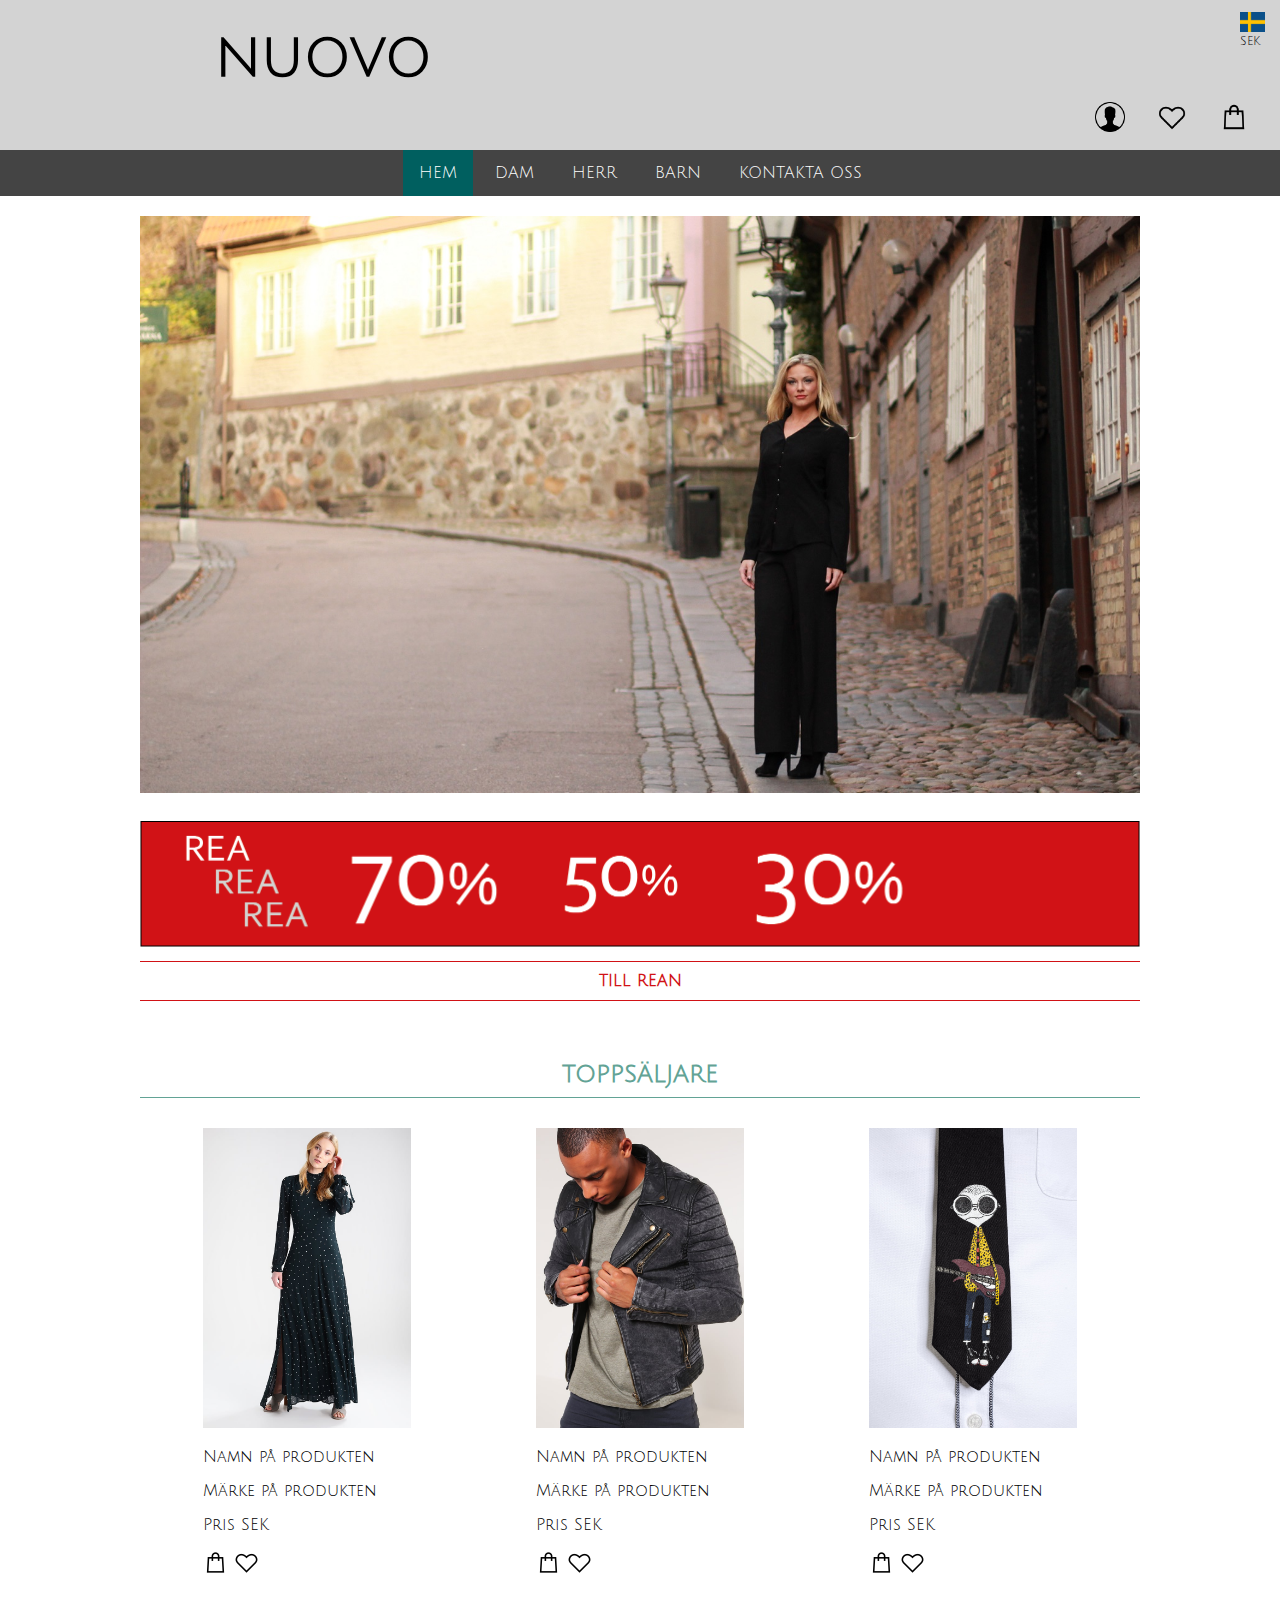
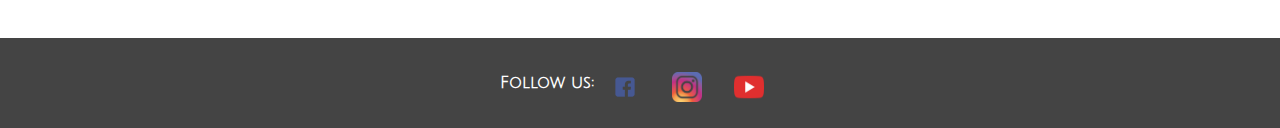
<file: HTML-CSS/index.html>
<!DOCTYPE html>
<html lang="sv">
<head>
    <meta charset="UTF-8">
    <title>NUOVO - Mode</title>
    <link href="style.css" rel="stylesheet">
    <link href="https://fonts.googleapis.com/css?family=Julius+Sans+One" rel="stylesheet">
    <meta name="author" content="Aida Shala, Abbe Abou Taleb, Joel Thorson">
    <meta name ="description" content="webbshop för kläder - mode till dam, herr och barn">
    <meta name="keywords" content="DAM, HERR, BARN, klänningar, tröjor, byxor, produkter, kjolar, toppar, skjortor, jackor, överdelar, underdelar, nyheter, kontaktuppgifter, toppsäljare, helsingborg, sweden, drottninggatan 1, telefontider, öppettider, login">
    <meta name="viewport" content="width=device-width, initial-scale=1.0">
</head>
<body>

<header id="topHeader">
    <h1>NUOVO</h1>
    <ul id="option1">
        <li><img src="images/icons/icon_se_flag.png" alt="Sverige"> </li>
        <li>SEK</li>
    </ul>

    <ul id="option2">
        <li id="login"> <a href="#"> <img src="images/icons/icon_profile.png" alt="Profil"> </a> </li>
        <li id="onskelista"> <a href="#"> <img src="images/icons/icone_heart.png" alt="Önskelista"> </a> </li>
        <li id="kassa"> <a href="checkout.html"> <img src="images/icons/icon_shopping_bag.png" alt="Kassa"> </a> </li>

    </ul>

   <!-- <form class="searchBox">
        <input type="text" placeholder="Sök här..." required>
        <button type="submit">Sök</button>
    </form> -->

</header>
<header>

    <div class="nav">
        <ul>
            <li><a href="index.html" id="thisPage">HEM</a></li>
            <li class="dropdown">
                <a href="dam_products.html" class="dropbtn">DAM</a>
                <div class="dropdown-content">
                    <a href="products.html">Toppar</a>
                    <a href="products.html">Klänningar</a>
                    <a href="products.html">Skor</a>
                </div>
            </li>
            <li class="dropdown">
                <a href="herr_products.html" class="dropbtn">HERR</a>
                <div class="dropdown-content">
                    <a href="products.html">Tröjor</a>
                    <a href="products.html">Byxor</a>
                    <a href="products.html">Skor</a>
                </div>
            </li>
            <li class="dropdown">
                <a href="barn_products.html" class="dropbtn">BARN</a>
                <div class="dropdown-content">
                    <a href="products.html">Tröjor</a>
                    <a href="products.html">Byxor</a>
                    <a href="products.html">Skor</a>
                </div>
            </li>
            <li><a href="contact.html">KONTAKTA OSS</a></li>
        </ul>
    </div>
    <!-- <ul>
         <li class="home"><a href="index.html"><img src="images/icons/home-black.png"></a></li>
         <li class="dam"><a href="dam_products.html">Dam</a>
             <ul>
                 <li><a href="products.html">Toppar</a></li>
                 <li><a href="products.html">Klänningar</a></li>
                 <li><a href="products.html">Skor</a></li>
             </ul>
         </li>
         <li class="herr"><a href="herr_products.html">Herr</a>
             <ul>
                 <li><a href="products.html">Tröjor</a></li>
                 <li><a href="products.html">Byxor</a></li>
                 <li><a href="products.html">Skor</a></li>
             </ul>
         </li>
         <li class="barn"><a href="#">Barn</a>
             <ul>
                 <li><a href="products.html">Tröjor</a></li>
                 <li><a href="products.html">Byxor</a></li>
                 <li><a href="products.html">Skor</a></li>
             </ul>
         </li>
         <li class="contact"><a href="contact.html">Kontakta oss</a></li>
     </ul>
 </div>  -->

</header>

<main>

    <section id="spread-index">
        <header><h2></h2></header>
        <figure>
            <img src="images/IMG_2379.JPG" alt="fashion spread">
        </figure>
    </section>

    <section id="offer">
        <header><h2></h2></header>
            <figure>
                <img src="images/offers/offers-banner.png" alt="Banner of sale">
            </figure>
            <p>TILL REAN</p>
    </section>

    <section id="index-topSeller">
        <header>
        <h2>TOPPSÄLJARE</h2>
        </header>

        <div class="products">
            <figure class="index-Product">

        <img src="images/products/DAM/dresses/d%20(1).jpg" alt="Bild på produkt dam">
        <p>Namn på produkten</p>
        <p>Märke på produkten</p>
        <p>Pris SEK</p>
                <button class="shoppingBag"></button>
                <button class="heart-It"></button>

        </figure>

        <figure class="index-Product">
            <img src="images/products/HERR/jackets_men/m-j%20(1).jpg" alt="Bild på produkt herr">
            <p>Namn på produkten</p>
            <p>Märke på produkten</p>
            <p>Pris SEK</p>
                <button class="shoppingBag"></button>
                <button class="heart-It"></button>
        </figure>

        <figure class="index-Product">
            <img src="images/products/BARN/shirts/ch-sh%20(3).jpg" alt="Bild på produkt barn">
            <p>Namn på produkten</p>
            <p>Märke på produkten</p>
            <p>Pris SEK</p>
                <button class="shoppingBag"></button>
                <button class="heart-It"></button>
        </figure>
        </div>
    </section>
</main>

<footer>
    <p>Follow us:</p>
        <ul>
            <li><a href="http://www.facebook.com"><img src='images/icons/facebook.png' alt="Facebook icon link"></a></li>
            <li><a href="http://www.instagram.com"><img src='images/icons/icon_instagram.png' alt=" Instagram icon link"></a></li>
            <li><a href="http://www.youtube.com"><img src='images/icons/icone_youtube.png' alt="Youtube icon link"></a></li>
        </ul>
</footer>
</body>
</html>
</file>
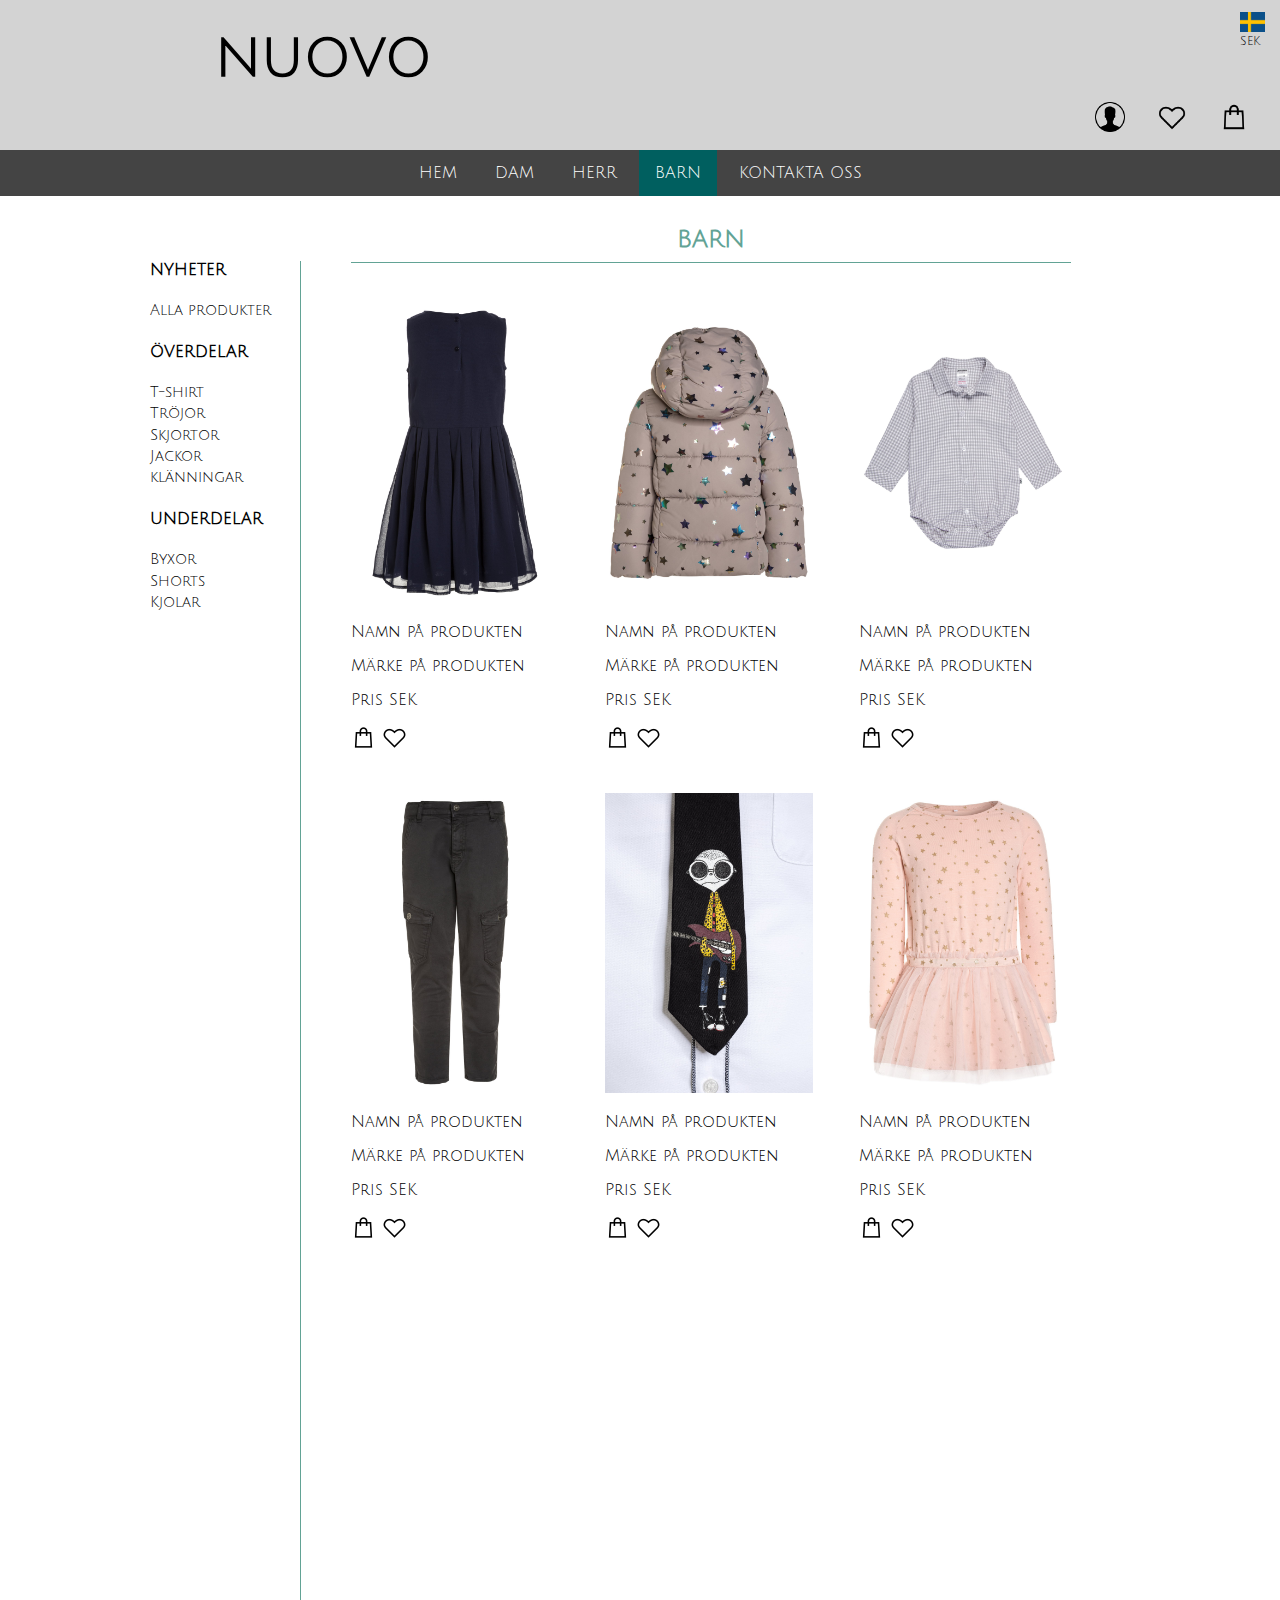
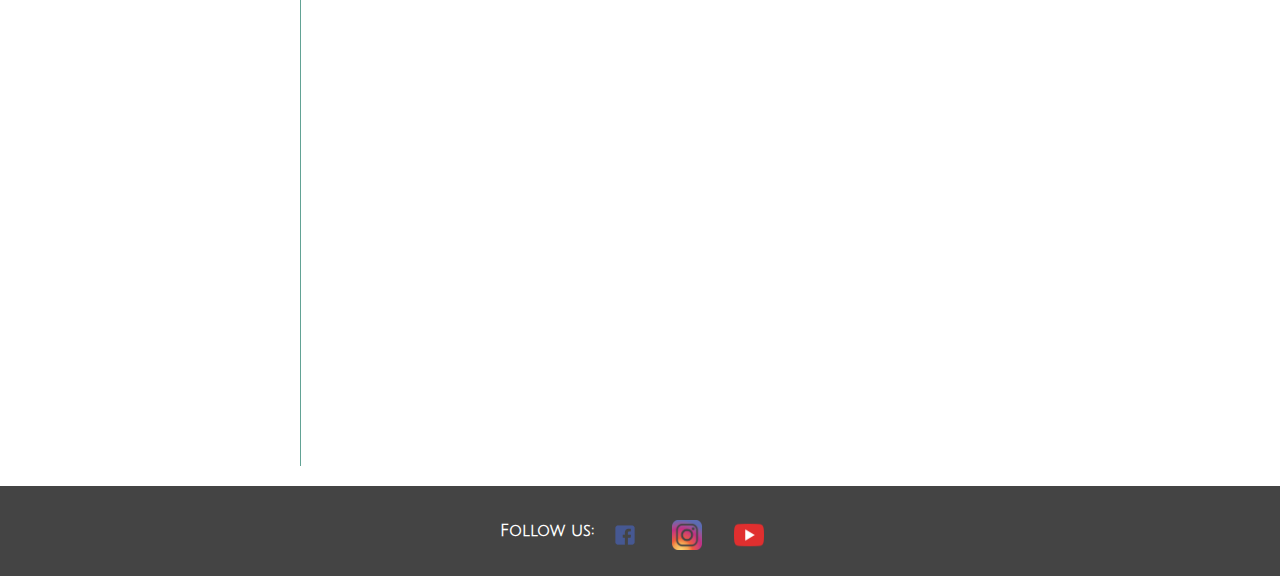
<file: HTML-CSS/barn_products.html>
<!DOCTYPE html>
<html lang="sv">
<head>
    <meta charset="UTF-8">
    <title>NUOVO - Mode</title>
    <link href="style.css" rel="stylesheet">
    <link href="https://fonts.googleapis.com/css?family=Julius+Sans+One" rel="stylesheet">
    <meta name="author" content="Aida Shala, Abbe Abou Taleb, Joel Thorson">
    <meta name ="description" content="webbshop för kläder - mode till dam, herr och barn">
    <meta name="keywords" content="DAM, HERR, BARN, klänningar, tröjor, byxor, produkter, kjolar, toppar, skjortor, jackor, överdelar, underdelar, nyheter, kontaktuppgifter, toppsäljare, helsingborg, sweden, drottninggatan 1, telefontider, öppettider, login">
    <meta name="viewport" content="width=device-width, initial-scale=1.0">
</head>
<body>

<header id="topHeader">
    <h1>NUOVO</h1>
    <ul id="option1">
        <li><img src="images/icons/icon_se_flag.png" alt="Sverige"> </li>
        <li>SEK</li>
    </ul>

    <ul id="option2">
        <!-- <div id="rightTop"> -->
        <li id="login"> <a href="#"> <img src="images/icons/icon_profile.png" alt="Profil"> </a> </li>
        <li id="onskelista"> <a href="#"> <img src="images/icons/icone_heart.png" alt="Önskelista"> </a> </li>
        <li id="kassa"> <a href="checkout.html"> <img src="images/icons/icon_shopping_bag.png" alt="Kassa"> </a> </li>
        <!-- </div> -->
    </ul>
</header>
<header>
    <div class="nav">
    <ul>
        <li><a href="index.html">HEM</a></li>
        <li class="dropdown">
            <a href="dam_products.html" class="dropbtn">DAM</a>
            <div class="dropdown-content">
                <a href="products.html">Toppar</a>
                <a href="products.html">Klänningar</a>
                <a href="products.html">Skor</a>
            </div>
        </li>
        <li class="dropdown">
            <a href="herr_products.html" class="dropbtn">HERR</a>
            <div class="dropdown-content">
                <a href="products.html">Tröjor</a>
                <a href="products.html">Byxor</a>
                <a href="products.html">Skor</a>
            </div>
        </li>
        <li class="dropdown">
            <a href="barn_products.html" class="dropbtn" id="thisPage">BARN</a>
            <div class="dropdown-content">
                <a href="products.html">Tröjor</a>
                <a href="products.html">Byxor</a>
                <a href="products.html">Skor</a>
            </div>
        </li>
        <li><a href="contact.html">KONTAKTA OSS</a></li>
    </ul>
    </div>
    <!-- <ul>
         <li class="home"><a href="index.html"><img src="images/icons/home-black.png"></a></li>
         <li class="dam"><a href="dam_products.html">Dam</a>
             <ul>
                 <li><a href="products.html">Toppar</a></li>
                 <li><a href="products.html">Klänningar</a></li>
                 <li><a href="products.html">Skor</a></li>
             </ul>
         </li>
         <li class="herr"><a href="herr_products.html">Herr</a>
             <ul>
                 <li><a href="products.html">Tröjor</a></li>
                 <li><a href="products.html">Byxor</a></li>
                 <li><a href="products.html">Skor</a></li>
             </ul>
         </li>
         <li class="barn"><a href="#">Barn</a>
             <ul>
                 <li><a href="products.html">Tröjor</a></li>
                 <li><a href="products.html">Byxor</a></li>
                 <li><a href="products.html">Skor</a></li>
             </ul>
         </li>
         <li class="contact"><a href="contact.html">Kontakta oss</a></li>
     </ul>
 </div>  -->
</header>

<main id="containerCategories">

    <section>
        <nav class="Categories">
            <header>
                <h4>NYHETER</h4>
            </header>
            <ul>
                <li>Alla produkter</li>
            </ul>
            <header>
                <h4>ÖVERDELAR</h4>
            </header>
            <ul>
                <li>T-shirt</li>
                <li>Tröjor</li>
                <li>Skjortor</li>
                <li>Jackor</li>
                <li>klänningar</li>
            </ul>
            <header>
                <h4>UNDERDELAR</h4>
            </header>
            <ul>
                <li>Byxor</li>
                <li>Shorts</li>
                <li>Kjolar</li>
            </ul>
        </nav>
    </section>
    <section id="topSeller">
        <header>
            <h2>BARN</h2>
        </header>

        <figure class="firstProduct">
            <div id="product1">
                <img src="images/products/BARN/dresses/ch-d%20(1).jpg" alt="Bild på klänning barn">
                <p>Namn på produkten</p>
                <p>Märke på produkten</p>
                <p>Pris SEK</p>
                <button class="shoppingBag"></button>
                <button class="heart-It"></button>
            </div>
        </figure>

        <figure class="firstProduct">
            <div id="product2">
                <img src="images/products/BARN/jackets/ch-j%20(1).jpg" alt="Bild på jacka barn">
                <p>Namn på produkten</p>
                <p>Märke på produkten</p>
                <p>Pris SEK</p>
                <button class="shoppingBag"></button>
                <button class="heart-It"></button>
            </div>
        </figure>

        <figure class="firstProduct">
            <div id="product3">
                <img src="images/products/BARN/shirts/ch-sh%20(2).jpg" alt="Bild på skjorta barn">
                <p>Namn på produkten</p>
                <p>Märke på produkten</p>
                <p>Pris SEK</p>
                <button class="shoppingBag"></button>
                <button class="heart-It"></button>
            </div>
        </figure>

        <figure class="firstProduct">
            <div id="product4">
                <img src="images/products/BARN/trousers/ch-t%20(2).jpg" alt="Bild på byxor barn">
                <p>Namn på produkten</p>
                <p>Märke på produkten</p>
                <p>Pris SEK</p>
                <button class="shoppingBag"></button>
                <button class="heart-It"></button>
            </div>
        </figure>

        <figure class="firstProduct">
            <div id="product5">
                <img src="images/products/BARN/shirts/ch-sh%20(3).jpg" alt="Bild på skjorta barn">
                <p>Namn på produkten</p>
                <p>Märke på produkten</p>
                <p>Pris SEK</p>
                <button class="shoppingBag"></button>
                <button class="heart-It"></button>
            </div>
        </figure>

        <figure class="firstProduct">
            <div id="product6">
                <img src="images/products/BARN/dresses/ch-d%20(6).jpg" alt="Bild på klänning barn">
                <p>Namn på produkten</p>
                <p>Märke på produkten</p>
                <p>Pris SEK</p>
                <button class="shoppingBag"></button>
                <button class="heart-It"></button>
            </div>
        </figure>
    </section>
</main>


<footer>
    <!-- <div class="footerNav"> -->
    <p>Follow us:</p>
    <ul>
        <li><a href="http://www.facebook.com"><img src='images/icons/facebook.png' alt="Facebook"></a></li>
        <li><a href="http://www.instagram.com"><img src='images/icons/icon_instagram.png' alt="Instagram"></a></li>
        <li><a href="http://www.youtube.com"><img src='images/icons/icone_youtube.png' alt="Youtube"></a></li>
    </ul>
    <!-- </div> -->
</footer>

</body>
</html>
</file>
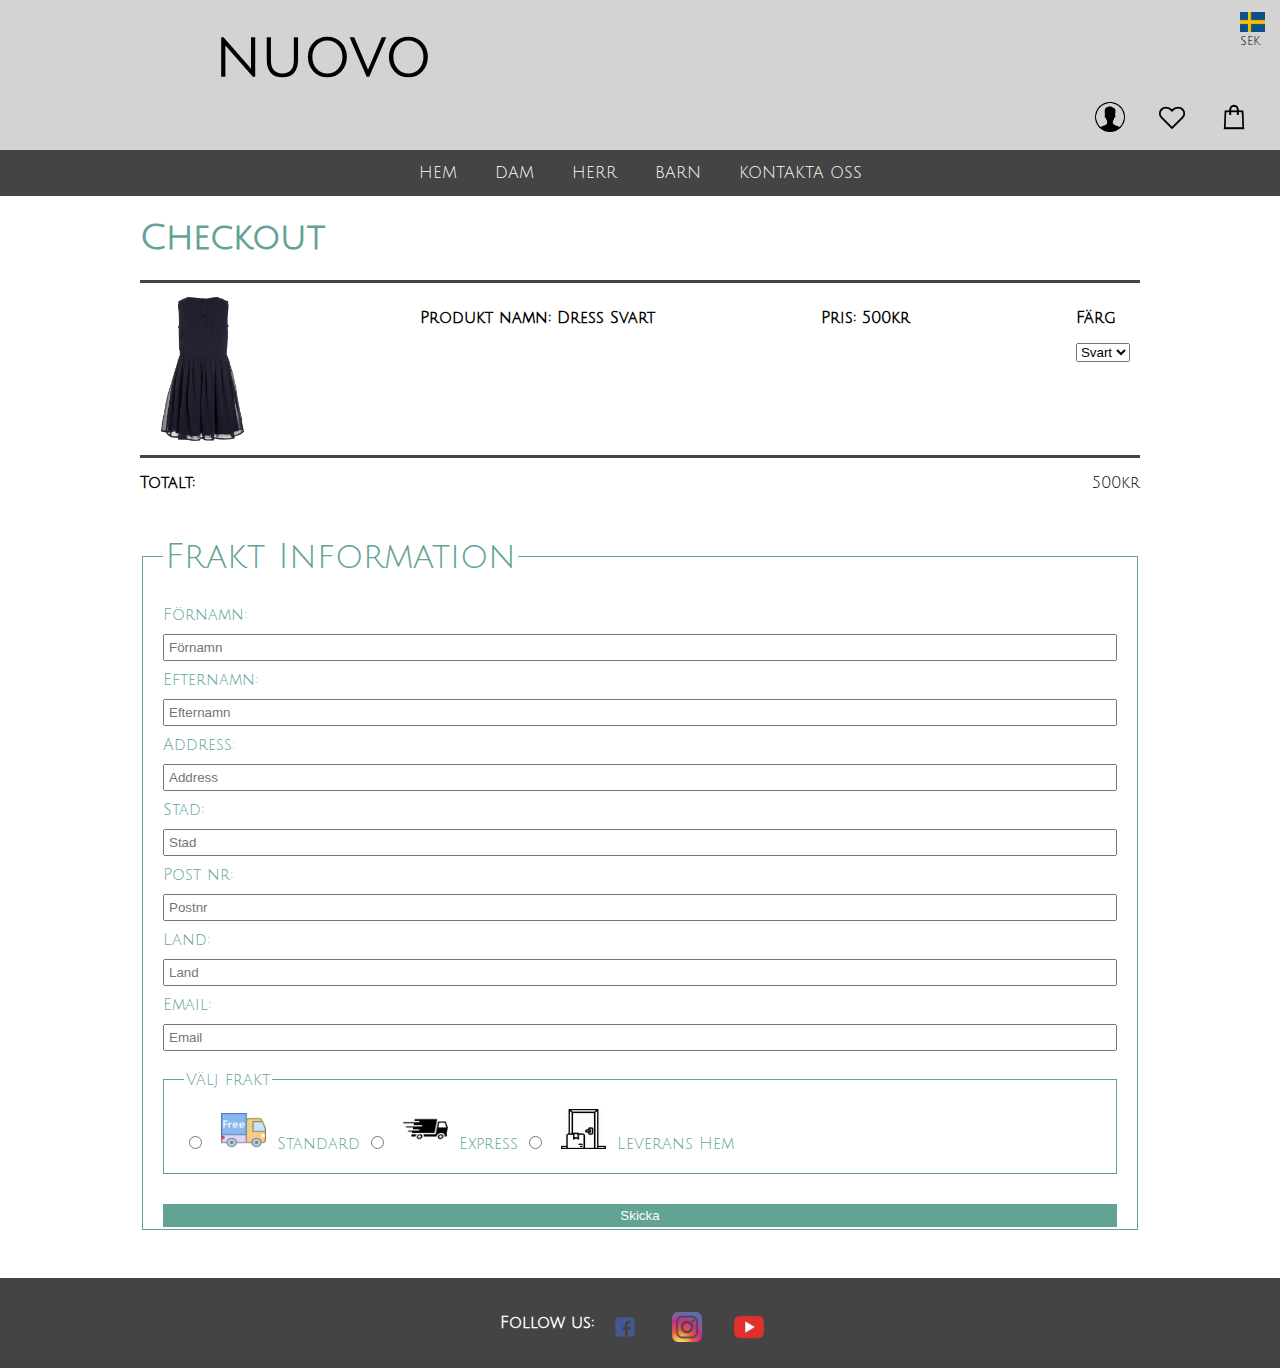
<file: HTML-CSS/checkout.html>
<!DOCTYPE html>
<html lang="sv">
<head>
    <meta charset="UTF-8">
    <title>NUOVO - Mode</title>
    <link href="style.css" rel="stylesheet">
    <link href="https://fonts.googleapis.com/css?family=Julius+Sans+One" rel="stylesheet">
    <meta name="author" content="Aida Shala, Abbe Abou Taleb, Joel Thorson">
    <meta name ="description" content="webbshop för kläder - mode till dam, herr och barn">
    <meta name="keywords" content="DAM, HERR, BARN, klänningar, tröjor, byxor, produkter, kjolar, toppar, skjortor, jackor, överdelar, underdelar, nyheter, kontaktuppgifter, toppsäljare, helsingborg, sweden, drottninggatan 1, telefontider, öppettider, login">
    <meta name="viewport" content="width=device-width, initial-scale=1.0">
</head>
<body>

<header id="topHeader">
    <h1>NUOVO</h1>
    <ul id="option1">
        <li><img src="images/icons/icon_se_flag.png" alt="Sverige"> </li>
        <li>SEK</li>
    </ul>

    <ul id="option2">
        <!-- <div id="rightTop"> -->
        <li id="login"> <a href="#"> <img src="images/icons/icon_profile.png" alt="Profil"> </a> </li>
        <li id="onskelista"> <a href="#"> <img src="images/icons/icone_heart.png" alt="Önskelista"> </a> </li>
        <li id="kassa"> <a href="checkout.html"> <img src="images/icons/icon_shopping_bag.png" alt="Kassa"> </a> </li>
        <!-- </div> -->
    </ul>
</header>
<header>
    <div class="nav">

        <ul>
            <li><a href="index.html">HEM</a></li>
            <li class="dropdown">
                <a href="dam_products.html" class="dropbtn">DAM</a>
                <div class="dropdown-content">
                    <a href="products.html">Toppar</a>
                    <a href="products.html">Klänningar</a>
                    <a href="products.html">Skor</a>
                </div>
            </li>
            <li class="dropdown">
                <a href="herr_products.html" class="dropbtn">HERR</a>
                <div class="dropdown-content">
                    <a href="products.html">Tröjor</a>
                    <a href="products.html">Byxor</a>
                    <a href="products.html">Skor</a>
                </div>
            </li>
            <li class="dropdown">
                <a href="barn_products.html" class="dropbtn">BARN</a>
                <div class="dropdown-content">
                    <a href="products.html">Tröjor</a>
                    <a href="products.html">Byxor</a>
                    <a href="products.html">Skor</a>
                </div>
            </li>
            <li><a href="contact.html">KONTAKTA OSS</a></li>
        </ul>
    </div>
    <!-- <ul>
         <li class="home"><a href="index.html"><img src="images/icons/home-black.png"></a></li>
         <li class="dam"><a href="dam_products.html">Dam</a>
             <ul>
                 <li><a href="products.html">Toppar</a></li>
                 <li><a href="products.html">Klänningar</a></li>
                 <li><a href="products.html">Skor</a></li>
             </ul>
         </li>
         <li class="herr"><a href="herr_products.html">Herr</a>
             <ul>
                 <li><a href="products.html">Tröjor</a></li>
                 <li><a href="products.html">Byxor</a></li>
                 <li><a href="products.html">Skor</a></li>
             </ul>
         </li>
         <li class="barn"><a href="#">Barn</a>
             <ul>
                 <li><a href="products.html">Tröjor</a></li>
                 <li><a href="products.html">Byxor</a></li>
                 <li><a href="products.html">Skor</a></li>
             </ul>
         </li>
         <li class="contact"><a href="contact.html">Kontakta oss</a></li>
     </ul>
 </div>  -->
</header>



<main>

<section class="container">
        <h1>Checkout</h1>
        <section class="nestledContainer">
        <img src="images/products/BARN/dresses/ch-d%20(1).jpg" alt="Bild på min produkt i kassa.">
        <p>Produkt namn: Dress Svart</p>
        <p>Pris: 500kr</p>

            <form action="http://www.example.com/profile.php">
                <p>Färg</p>
                <select name="colour">
                    <option value="svart">Svart</option>
                    <option value="vit">Vit</option>
                    <option value="röd">Röd</option>
                </select>
            </form>

        </section>

    <section class="totalPay">
        <p>Totalt:</p>
        <p>500kr</p>
    </section>
</section>


    <section>
        <form action="mailto:aboutalebabbe@gmail.com" enctype="text/plain" method="post">
            <div class="fraktInfo">
            <fieldset>
                <legend>Frakt Information</legend>
            <label for="fname">Förnamn: </label>
            <input id="fname" minlength="3" type="text" placeholder="Förnamn" name="fname" pattern="[a-zA-Z ]+" required>

            <label for="lname">Efternamn: </label>
            <input id="lname" minlength="3" type="text" placeholder="Efternamn" name="lname" pattern="[a-zA-Z ]+" required>

            <label for="address">Address: </label>
            <input id="address" minlength="3" type="text" placeholder="Address" name="address" pattern="[a-zA-Z ]+[0-9]+" required>

            <label for="stad">Stad: </label>
            <input id="stad" minlength="3" type="text" placeholder="Stad" name="stad" pattern="[a-zA-Z ]+" required>

            <label for="postnr">Post nr: </label>
            <input id="postnr" minlength="3" type="number" step="0.01" placeholder="Postnr" name="postnr" pattern="[0-9]{5}" required>

            <label for="land">Land: </label>
            <input id="land" minlength="3" type="text" placeholder="Land" name="land" pattern="[a-zA-Z ]+" required>

            <label for="email">Email: </label>
            <input id="email" type="email" placeholder="Email"  name="email" pattern="[a-z0-9._%+-]+@[a-z0-9.-]+\.[a-z]{2,4}$" required>
            <fieldset class="fraktType">
                <legend>Välj frakt</legend>


            <input value="Shipping" type="radio" name="Shipping" required> <img src="images/icons/icon_free_shipping.png" alt="Bild på posttyp."> Standard
            <input value="Shipping" type="radio" name="Shipping" required> <img src="images/icons/icon_express_shipping.png" alt="Bild på posttyp."> Express
            <input value="Shipping" type="radio" name="Shipping" required> <img src="images/icons/icon_home_shipping.png" alt="Bild på posttyp."> Leverans Hem
            </fieldset>

            <input class="skickaKnapp" type="submit" value="Skicka">
            </fieldset>
            </div>
        </form>

    </section>
</main>


<footer>
    <p>Follow us:</p>
    <ul>
        <li><a href="http://www.facebook.com"><img src='images/icons/facebook.png' alt="Facebook"></a></li>
        <li><a href="http://www.instagram.com"><img src='images/icons/icon_instagram.png' alt="Instagram"></a></li>
        <li><a href="http://www.youtube.com"><img src='images/icons/icone_youtube.png' alt="Youtube"></a></li>
    </ul>
</footer>
</body>
</html>
</file>
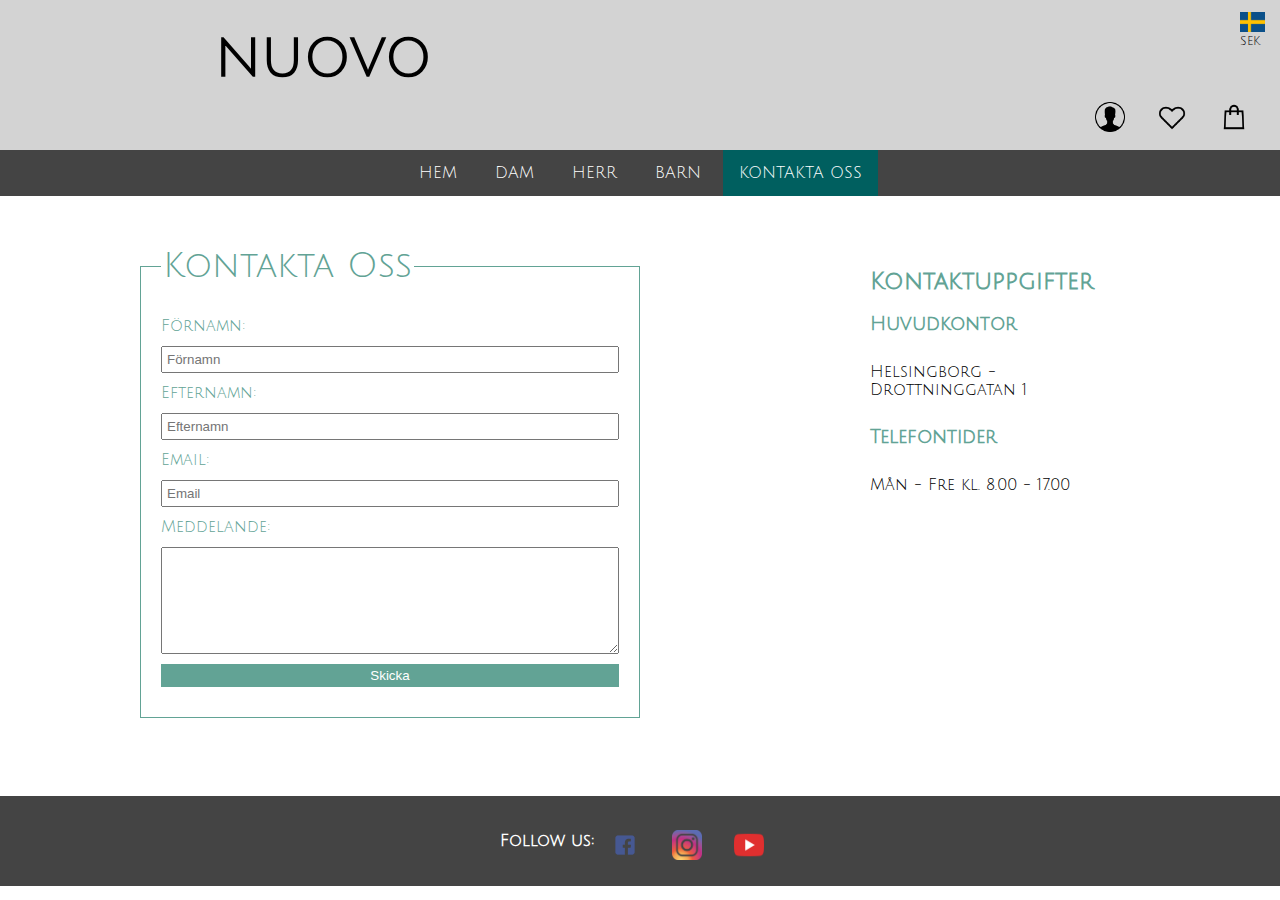
<file: HTML-CSS/contact.html>
<!DOCTYPE html>
<html lang="sv">
<head>
    <meta charset="UTF-8">
    <title>NUOVO - Mode</title>
    <link href="style.css" rel="stylesheet">
    <link href="https://fonts.googleapis.com/css?family=Julius+Sans+One" rel="stylesheet">
    <meta name="author" content="Aida Shala, Abbe Abou Taleb, Joel Thorson">
    <meta name ="description" content="webbshop för kläder - mode till dam, herr och barn">
    <meta name="keywords" content="DAM, HERR, BARN, klänningar, tröjor, byxor, produkter, kjolar, toppar, skjortor, jackor, överdelar, underdelar, nyheter, kontaktuppgifter, toppsäljare, helsingborg, sweden, drottninggatan 1, telefontider, öppettider, login">
    <meta name="viewport" content="width=device-width, initial-scale=1.0">
</head>
<body>

<header id="topHeader">
    <h1>NUOVO</h1>
    <ul id="option1">
        <li><img src="images/icons/icon_se_flag.png" alt="Sverige"> </li>
        <li>SEK</li>
    </ul>

    <ul id="option2">
        <!-- <div id="rightTop"> -->
        <li id="login"> <a href="#"> <img src="images/icons/icon_profile.png" alt="Profil"> </a> </li>
        <li id="onskelista"> <a href="#"> <img src="images/icons/icone_heart.png" alt="Önskelista"> </a> </li>
        <li id="kassa"> <a href="checkout.html"> <img src="images/icons/icon_shopping_bag.png" alt="Kassa"> </a> </li>
        <!-- </div> -->
    </ul>
</header>
<header>
    <div class="nav">
        <ul>
            <li><a href="index.html">HEM</a></li>
            <li class="dropdown">
                <a href="dam_products.html" class="dropbtn">DAM</a>
                <div class="dropdown-content">
                    <a href="products.html">Toppar</a>
                    <a href="products.html">Klänningar</a>
                    <a href="products.html">Skor</a>
                </div>
            </li>
            <li class="dropdown">
                <a href="herr_products.html" class="dropbtn">HERR</a>
                <div class="dropdown-content">
                    <a href="products.html">Tröjor</a>
                    <a href="products.html">Byxor</a>
                    <a href="products.html">Skor</a>
                </div>
            </li>
            <li class="dropdown">
                <a href="barn_products.html" class="dropbtn">BARN</a>
                <div class="dropdown-content">
                    <a href="products.html">Tröjor</a>
                    <a href="products.html">Byxor</a>
                    <a href="products.html">Skor</a>
                </div>
            </li>
            <li><a href="contact.html" id="thisPage">KONTAKTA OSS</a></li>
        </ul>
    </div>
    <!-- <ul>
         <li class="home"><a href="index.html"><img src="images/icons/home-black.png"></a></li>
         <li class="dam"><a href="dam_products.html">Dam</a>
             <ul>
                 <li><a href="products.html">Toppar</a></li>
                 <li><a href="products.html">Klänningar</a></li>
                 <li><a href="products.html">Skor</a></li>
             </ul>
         </li>
         <li class="herr"><a href="herr_products.html">Herr</a>
             <ul>
                 <li><a href="products.html">Tröjor</a></li>
                 <li><a href="products.html">Byxor</a></li>
                 <li><a href="products.html">Skor</a></li>
             </ul>
         </li>
         <li class="barn"><a href="#">Barn</a>
             <ul>
                 <li><a href="products.html">Tröjor</a></li>
                 <li><a href="products.html">Byxor</a></li>
                 <li><a href="products.html">Skor</a></li>
             </ul>
         </li>
         <li class="contact"><a href="contact.html">Kontakta oss</a></li>
     </ul>
 </div>  -->

</header>

<main id="container-ContactUs">
    <section id="contact-us">
        <form action="mailto:aboutalebabbe@gmail.com" enctype="text/plain" method="post">
                <fieldset>
                    <legend>Kontakta Oss</legend>
            <label for="fname">Förnamn: </label>
            <input id="fname" minlength="3" type="text" placeholder="Förnamn" name="fname" pattern="[a-zA-Z ]+" required>

            <label for="lname">Efternamn: </label>
            <input id="lname" minlength="3" type="text" placeholder="Efternamn" name="lname" pattern="[a-zA-Z ]+" required>

            <label for="email">Email: </label>
            <input id="email" type="email" placeholder="Email"  name="email" pattern="[a-z0-9._%+-]+@[a-z0-9.-]+\.[a-z]{2,4}$" required>


                <label for="comments">Meddelande: </label>
                <textarea name="comments" id="comments" rows="7" cols="40" minlength="10" maxlength="255" required></textarea>

            <input type="submit" value="Skicka">
                    </fieldset>

        </form>
    </section>
    <section id="kontaktUppgifter">
        <header>
            <h2>Kontaktuppgifter</h2>
        </header>
        <header>
            <h3>Huvudkontor</h3>
        </header>
        <p>Helsingborg - Drottninggatan 1</p>
        <header>
            <h3>Telefontider</h3>
        </header>
        <p>Mån - Fre kl. 8.00 - 17.00</p>
    </section>
</main>



<footer>
    <p>Follow us:</p>
    <ul>
        <li><a href="http://www.facebook.com"><img src='images/icons/facebook.png' alt="Facebook"></a></li>
        <li><a href="http://www.instagram.com"><img src='images/icons/icon_instagram.png' alt="Instagram"></a></li>
        <li><a href="http://www.youtube.com"><img src='images/icons/icone_youtube.png' alt="Youtube"></a></li>
    </ul>
</footer>

</body>
</html>
</file>
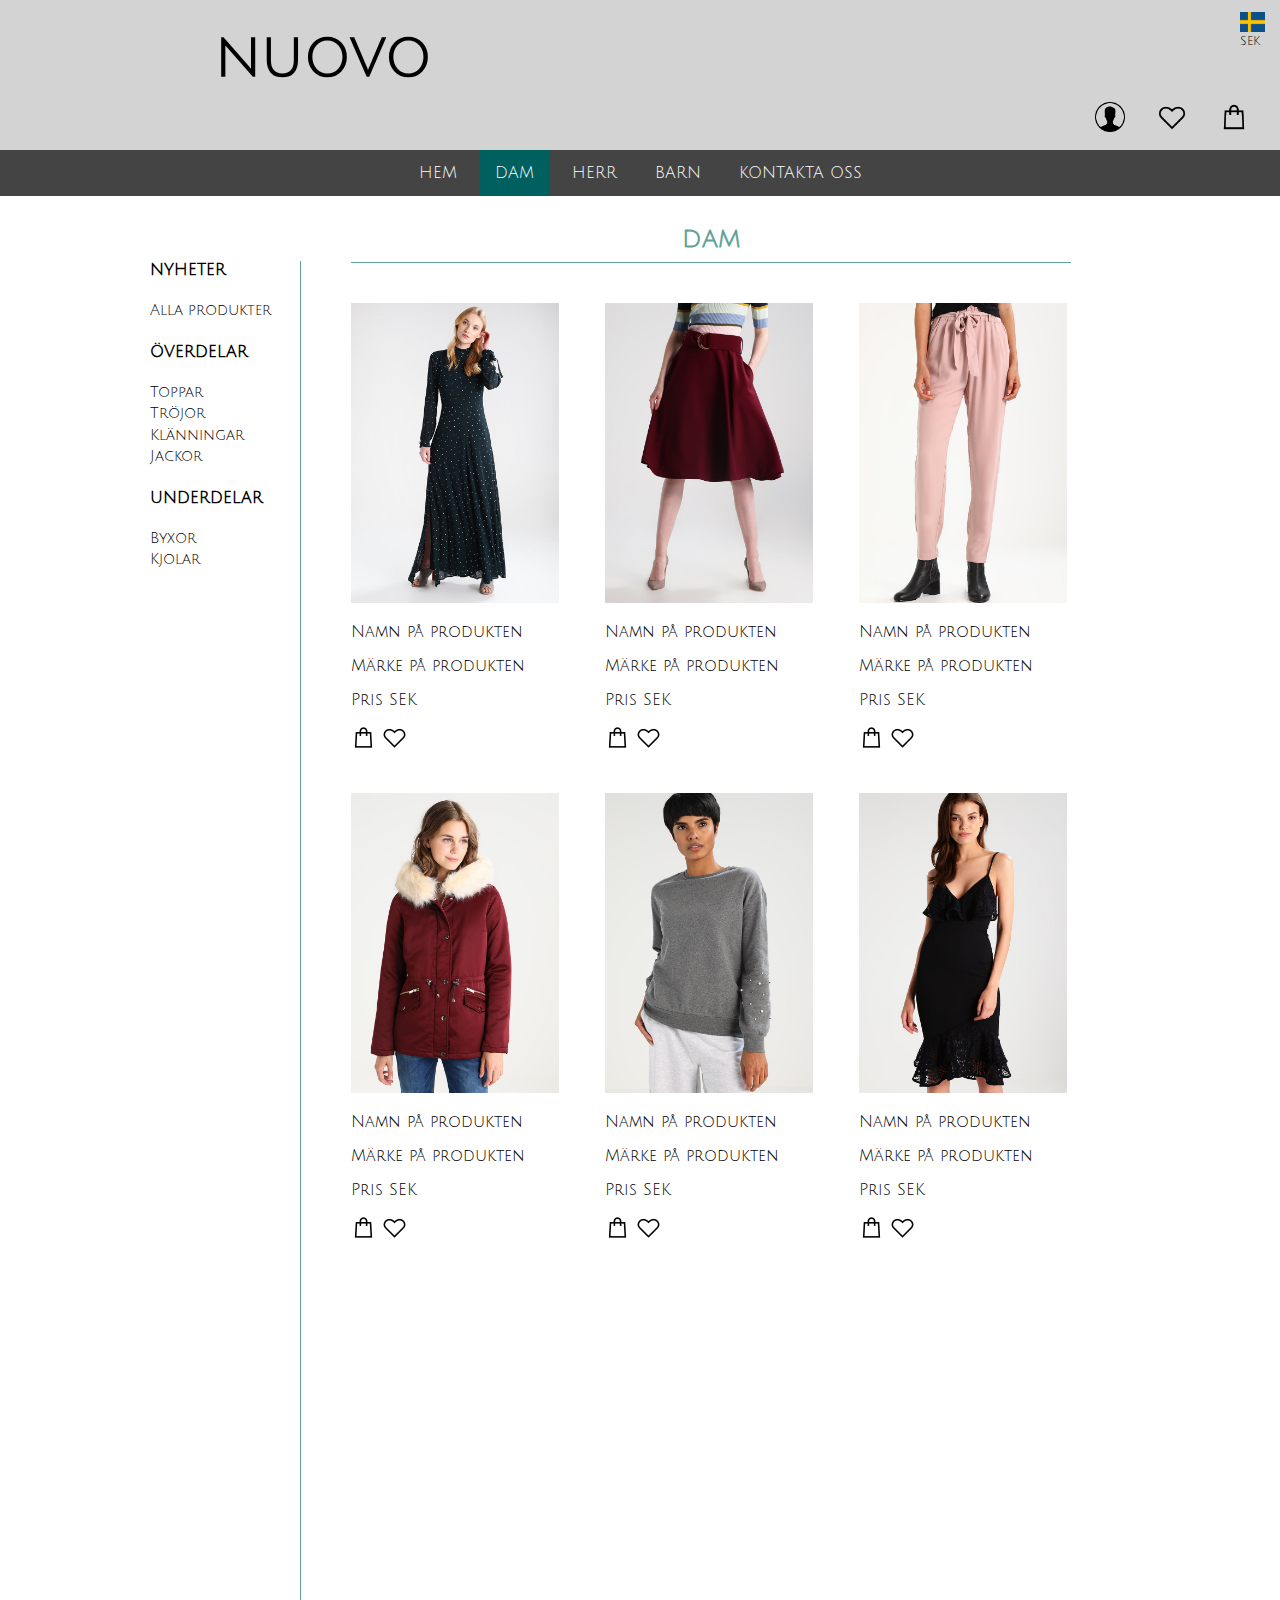
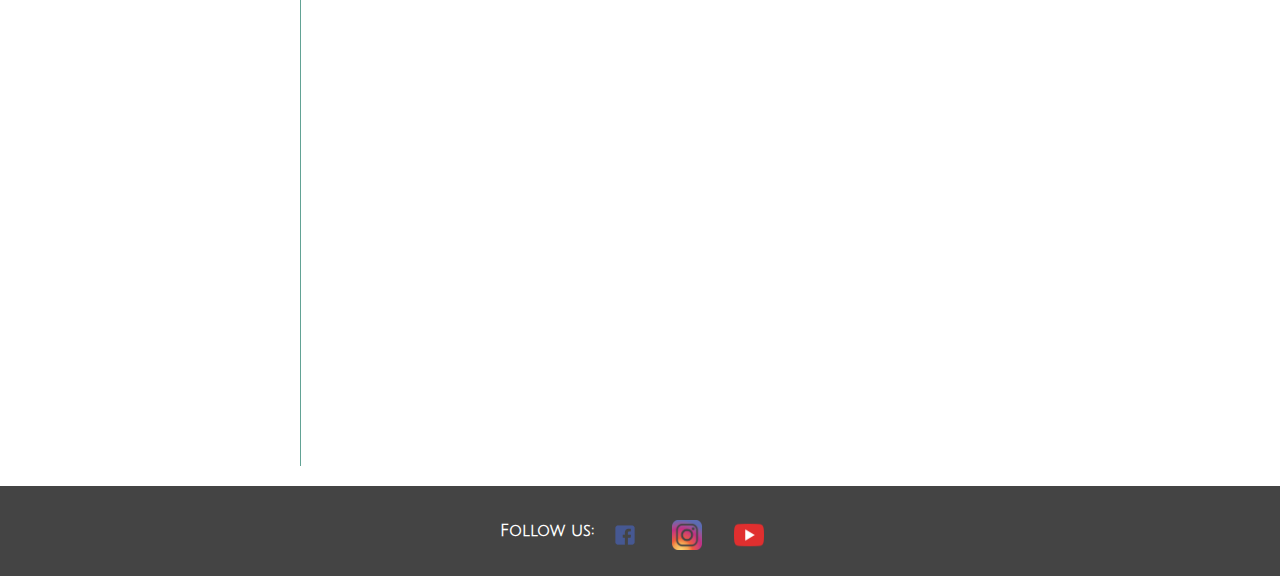
<file: HTML-CSS/dam_products.html>
<!DOCTYPE html>
<html lang="sv">
<head>
    <meta charset="UTF-8">
    <title>NUOVO - Mode</title>
    <link href="style.css" rel="stylesheet">
    <link href="https://fonts.googleapis.com/css?family=Julius+Sans+One" rel="stylesheet">
    <meta name="author" content="Aida Shala, Abbe Abou Taleb, Joel Thorsson">
    <meta name ="description" content="webbshop för kläder - mode till dam, herr och barn">
    <meta name="keywords" content="DAM, HERR, BARN, klänningar, tröjor, byxor, produkter, kjolar, toppar, skjortor, jackor, överdelar, underdelar, nyheter, kontaktuppgifter, toppsäljare, helsingborg, sweden, drottninggatan 1, telefontider, öppettider, login">
    <meta name="viewport" content="width=device-width, initial-scale=1.0">
</head>
<body>

<header id="topHeader">
    <h1>NUOVO</h1>
    <ul id="option1">
        <li><img src="images/icons/icon_se_flag.png" alt="Sverige"> </li>
        <li>SEK</li>
    </ul>

    <ul id="option2">
        <li id="login"> <a href="#"> <img src="images/icons/icon_profile.png" alt="Profil"> </a> </li>
        <li id="onskelista"> <a href="#"> <img src="images/icons/icone_heart.png" alt="Önskelista"> </a> </li>
        <li id="kassa"> <a href="checkout.html"> <img src="images/icons/icon_shopping_bag.png" alt="Kassa"> </a> </li>
    </ul>
</header>
<header>
    <div class="nav">
        <ul>
            <li><a href="index.html">HEM</a></li>
            <li class="dropdown">
                <a href="dam_products.html" class="dropbtn" id="thisPage">DAM</a>
                <div class="dropdown-content">
                    <a href="products.html">Toppar</a>
                    <a href="products.html">Klänningar</a>
                    <a href="products.html">Skor</a>
                </div>
            </li>
            <li class="dropdown">
                <a href="herr_products.html" class="dropbtn">HERR</a>
                <div class="dropdown-content">
                    <a href="products.html">Tröjor</a>
                    <a href="products.html">Byxor</a>
                    <a href="products.html">Skor</a>
                </div>
            </li>
            <li class="dropdown">
                <a href="barn_products.html" class="dropbtn">BARN</a>
                <div class="dropdown-content">
                    <a href="products.html">Tröjor</a>
                    <a href="products.html">Byxor</a>
                    <a href="products.html">Skor</a>
                </div>
            </li>
            <li><a href="contact.html">KONTAKTA OSS</a></li>
        </ul>
    </div>
    <!-- <ul>
         <li class="home"><a href="index.html"><img src="images/icons/home-black.png"></a></li>
         <li class="dam"><a href="dam_products.html">Dam</a>
             <ul>
                 <li><a href="products.html">Toppar</a></li>
                 <li><a href="products.html">Klänningar</a></li>
                 <li><a href="products.html">Skor</a></li>
             </ul>
         </li>
         <li class="herr"><a href="herr_products.html">Herr</a>
             <ul>
                 <li><a href="products.html">Tröjor</a></li>
                 <li><a href="products.html">Byxor</a></li>
                 <li><a href="products.html">Skor</a></li>
             </ul>
         </li>
         <li class="barn"><a href="#">Barn</a>
             <ul>
                 <li><a href="products.html">Tröjor</a></li>
                 <li><a href="products.html">Byxor</a></li>
                 <li><a href="products.html">Skor</a></li>
             </ul>
         </li>
         <li class="contact"><a href="contact.html">Kontakta oss</a></li>
     </ul>
 </div>  -->
</header>

<main id="containerCategories">

    <section>
        <nav class="Categories">
            <header>
                <h4>NYHETER</h4>
            </header>
            <ul>
                <li>Alla produkter</li>
            </ul>
            <header>
                <h4>ÖVERDELAR</h4>
            </header>
            <ul>
                <li>Toppar</li>
                <li>Tröjor</li>
                <li>Klänningar</li>
                <li>Jackor</li>
            </ul>
            <header>
                <h4>UNDERDELAR</h4>
            </header>
            <ul>
                <li>Byxor</li>
                <li>Kjolar</li>
            </ul>
        </nav>
    </section>
    <section id="topSeller">
        <header>
            <h2>DAM</h2>
        </header>

        <figure class="firstProduct">
            <div id="product1">
                <img src="images/products/DAM/dresses/d%20(1).jpg" alt="Bild på produkt dam">
                <p>Namn på produkten</p>
                <p>Märke på produkten</p>
                <p>Pris SEK</p>
                <button class="shoppingBag"></button>
                <button class="heart-It"></button>
           </div>
        </figure>

        <figure class="firstProduct">
            <div id="product2">
                <img src="images/products/DAM/skirts/d-s%20(5).jpg" alt="Bild på röd kjol">
                <p>Namn på produkten</p>
                <p>Märke på produkten</p>
                <p>Pris SEK</p>
                <button class="shoppingBag"></button>
                <button class="heart-It"></button>
            </div>
        </figure>

        <figure class="firstProduct">
            <div id="product3">
                <img src="images/products/DAM/trousers/d-t%20(1).jpg" alt="Bild på byxor dam">
                <p>Namn på produkten</p>
                <p>Märke på produkten</p>
                <p>Pris SEK</p>
                <button class="shoppingBag"></button>
                <button class="heart-It"></button>
            </div>
        </figure>

        <figure class="firstProduct">
            <div id="product4">
                <img src="images/products/DAM/jackets/d-j%20(1).jpg" alt="Bild på jacka dam">
                <p>Namn på produkten</p>
                <p>Märke på produkten</p>
                <p>Pris SEK</p>
                <button class="shoppingBag"></button>
                <button class="heart-It"></button>
            </div>
        </figure>

        <figure class="firstProduct">
            <div id="product5">
                <img src="images/products/DAM/jumpers/d-ju%20(1).jpg" alt="Bild på tröja dam">
                <p>Namn på produkten</p>
                <p>Märke på produkten</p>
                <p>Pris SEK</p>
                <button class="shoppingBag"></button>
                <button class="heart-It"></button>
            </div>
        </figure>

        <figure class="firstProduct">
            <div id="product6">
                <img src="images/products/DAM/dresses/d%20(3).jpg" alt="Bild på produkt barn">
                <p>Namn på produkten</p>
                <p>Märke på produkten</p>
                <p>Pris SEK</p>
                <button class="shoppingBag"></button>
                <button class="heart-It"></button>
            </div>
        </figure>
    </section>
</main>



<footer>
    <p>Follow us:</p>
    <ul>
        <li><a href="http://www.facebook.com"><img src='images/icons/facebook.png' alt="Facebook"></a></li>
        <li><a href="http://www.instagram.com"><img src='images/icons/icon_instagram.png' alt="Instagram"></a></li>
        <li><a href="http://www.youtube.com"><img src='images/icons/icone_youtube.png' alt="Youtube"></a></li>
    </ul>
</footer>

</body>
</html>
</file>
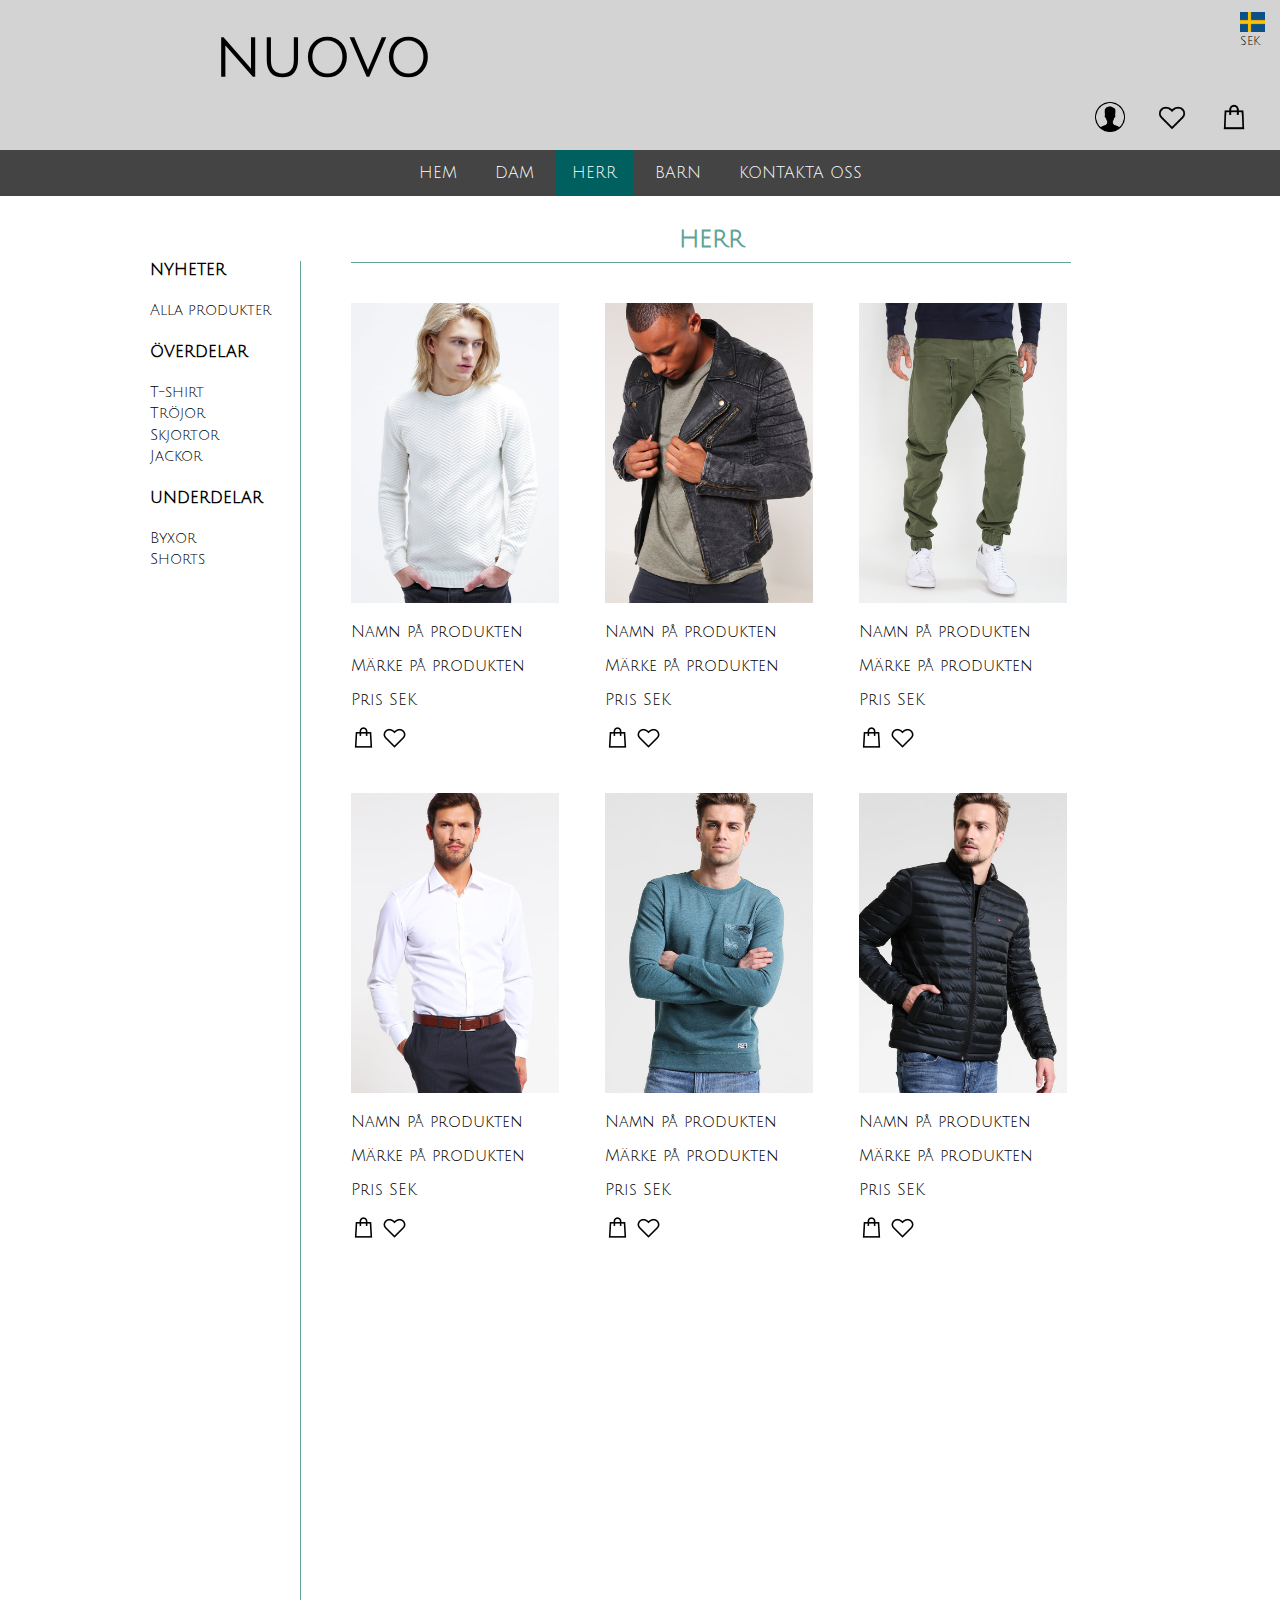
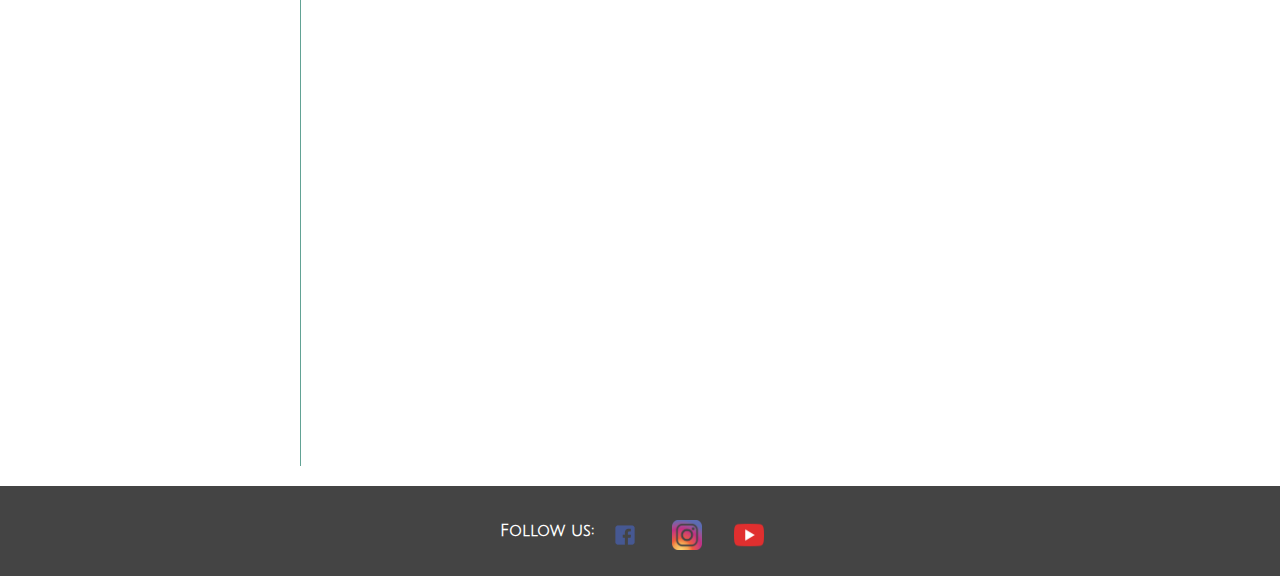
<file: HTML-CSS/herr_products.html>
<!DOCTYPE html>
<html lang="sv">
<head>
    <meta charset="UTF-8">
    <title>NUOVO - Mode</title>
    <link href="style.css" rel="stylesheet">
    <link href="https://fonts.googleapis.com/css?family=Julius+Sans+One" rel="stylesheet">
    <meta name="author" content="Aida Shala, Abbe Abou Taleb, Joel Thorson">
    <meta name ="description" content="webbshop för kläder - mode till dam, herr och barn">
    <meta name="keywords" content="DAM, HERR, BARN, klänningar, tröjor, byxor, produkter, kjolar, toppar, skjortor, jackor, överdelar, underdelar, nyheter, kontaktuppgifter, toppsäljare, helsingborg, sweden, drottninggatan 1, telefontider, öppettider, login">
    <meta name="viewport" content="width=device-width, initial-scale=1.0">
</head>
<body>

<header id="topHeader">
    <h1>NUOVO</h1>
    <ul id="option1">
        <li><img src="images/icons/icon_se_flag.png" alt="Sverige"> </li>
        <li>SEK</li>
    </ul>

    <ul id="option2">
        <!-- <div id="rightTop"> -->
        <li id="login"> <a href="#"> <img src="images/icons/icon_profile.png" alt="Profil"> </a> </li>
        <li id="onskelista"> <a href="#"> <img src="images/icons/icone_heart.png" alt="Önskelista"> </a> </li>
        <li id="kassa"> <a href="checkout.html"> <img src="images/icons/icon_shopping_bag.png" alt="Kassa"> </a> </li>
        <!-- </div> -->
    </ul>
</header>
<header>
    <div class="nav">
        <ul>
            <li><a href="index.html">HEM</a></li>
            <li class="dropdown">
                <a href="dam_products.html" class="dropbtn">DAM</a>
                <div class="dropdown-content">
                    <a href="products.html">Toppar</a>
                    <a href="products.html">Klänningar</a>
                    <a href="products.html">Skor</a>
                </div>
            </li>
            <li class="dropdown">
                <a href="herr_products.html" class="dropbtn" id="thisPage">HERR</a>
                <div class="dropdown-content">
                    <a href="products.html">Tröjor</a>
                    <a href="products.html">Byxor</a>
                    <a href="products.html">Skor</a>
                </div>
            </li>
            <li class="dropdown">
                <a href="barn_products.html" class="dropbtn">BARN</a>
                <div class="dropdown-content">
                    <a href="products.html">Tröjor</a>
                    <a href="products.html">Byxor</a>
                    <a href="products.html">Skor</a>
                </div>
            </li>
            <li><a href="contact.html">KONTAKTA OSS</a></li>
        </ul>
    </div>
    <!-- <ul>
         <li class="home"><a href="index.html"><img src="images/icons/home-black.png"></a></li>
         <li class="dam"><a href="dam_products.html">Dam</a>
             <ul>
                 <li><a href="products.html">Toppar</a></li>
                 <li><a href="products.html">Klänningar</a></li>
                 <li><a href="products.html">Skor</a></li>
             </ul>
         </li>
         <li class="herr"><a href="herr_products.html">Herr</a>
             <ul>
                 <li><a href="products.html">Tröjor</a></li>
                 <li><a href="products.html">Byxor</a></li>
                 <li><a href="products.html">Skor</a></li>
             </ul>
         </li>
         <li class="barn"><a href="#">Barn</a>
             <ul>
                 <li><a href="products.html">Tröjor</a></li>
                 <li><a href="products.html">Byxor</a></li>
                 <li><a href="products.html">Skor</a></li>
             </ul>
         </li>
         <li class="contact"><a href="contact.html">Kontakta oss</a></li>
     </ul>
 </div>  -->
</header>

<main id="containerCategories">

    <section>
        <nav class="Categories">
            <header>
                <h4>NYHETER</h4>
            </header>
            <ul>
                <li>Alla produkter</li>
            </ul>
            <header>
                <h4>ÖVERDELAR</h4>
            </header>
            <ul>
                <li>T-shirt</li>
                <li>Tröjor</li>
                <li>Skjortor</li>
                <li>Jackor</li>
            </ul>
            <header>
                <h4>UNDERDELAR</h4>
            </header>
            <ul>
                <li>Byxor</li>
                <li>Shorts</li>
            </ul>
        </nav>
    </section>
    <section id="topSeller">
        <header>
            <h2>HERR</h2>
        </header>

        <figure class="firstProduct">
            <div id="product1">
                <img src="images/products/HERR/jumpers_men/m-ju%20(1).jpg" alt="Bild på tröja herr">
                <p>Namn på produkten</p>
                <p>Märke på produkten</p>
                <p>Pris SEK</p>
                <button class="shoppingBag"></button>
                <button class="heart-It"></button>
            </div>
        </figure>

        <figure class="firstProduct">
            <div id="product2">
                <img src="images/products/HERR/jackets_men/m-j%20(1).jpg" alt="Bild på jacka herr">
                <p>Namn på produkten</p>
                <p>Märke på produkten</p>
                <p>Pris SEK</p>
                <button class="shoppingBag"></button>
                <button class="heart-It"></button>
            </div>
        </figure>

        <figure class="firstProduct">
            <div id="product3">
                <img src="images/products/HERR/trousers_men/m-t%20(1).jpg" alt="Bild på produkt barn">
                <p>Namn på produkten</p>
                <p>Märke på produkten</p>
                <p>Pris SEK</p>
                <button class="shoppingBag"></button>
                <button class="heart-It"></button>
            </div>
        </figure>

        <figure class="firstProduct">
            <div id="product4">
                <img src="images/products/HERR/shirts/m-sh%20(1).jpg" alt="Bild på skjorta herr">
                <p>Namn på produkten</p>
                <p>Märke på produkten</p>
                <p>Pris SEK</p>
                <button class="shoppingBag"></button>
                <button class="heart-It"></button>
            </div>
        </figure>

        <figure class="firstProduct">
            <div id="product5">
                <img src="images/products/HERR/jumpers_men/m-ju%20(3).jpg" alt="Bild på herr tröja">
                <p>Namn på produkten</p>
                <p>Märke på produkten</p>
                <p>Pris SEK</p>
                <button class="shoppingBag"></button>
                <button class="heart-It"></button>
            </div>
        </figure>

        <figure class="firstProduct">
            <div id="product6">
                <img src="images/products/HERR/jackets_men/m-j%20(5).jpg" alt="Bild på jacka herr">
                <p>Namn på produkten</p>
                <p>Märke på produkten</p>
                <p>Pris SEK</p>
                <button class="shoppingBag"></button>
                <button class="heart-It"></button>
            </div>
        </figure>
    </section>
</main>


<footer>
    <!-- <div class="footerNav"> -->
    <p>Follow us:</p>
    <ul>
        <li><a href="http://www.facebook.com"><img src='images/icons/facebook.png' alt="Facebook"></a></li>
        <li><a href="http://www.instagram.com"><img src='images/icons/icon_instagram.png' alt="Instagram"></a></li>
        <li><a href="http://www.youtube.com"><img src='images/icons/icone_youtube.png' alt="Youtube"></a></li>
    </ul>
    <!-- </div> -->
</footer>

</body>
</html>
</file>
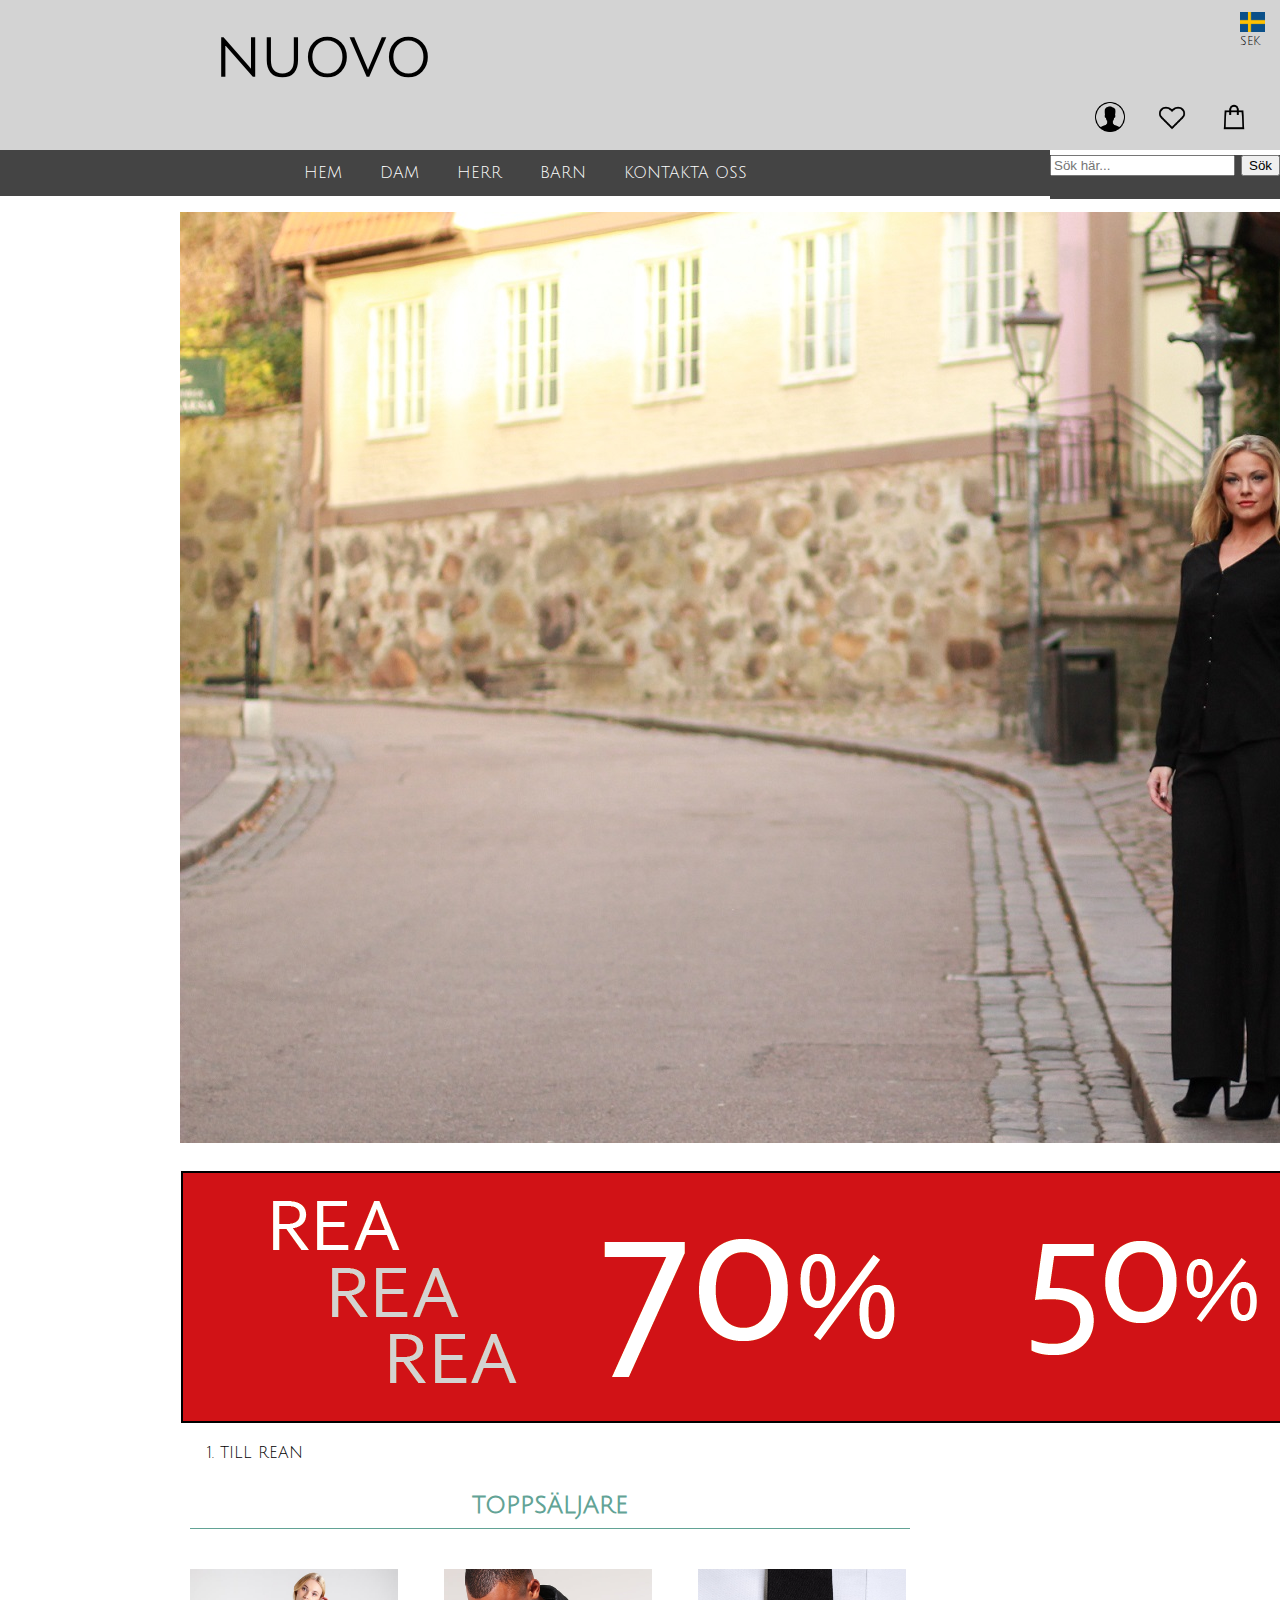
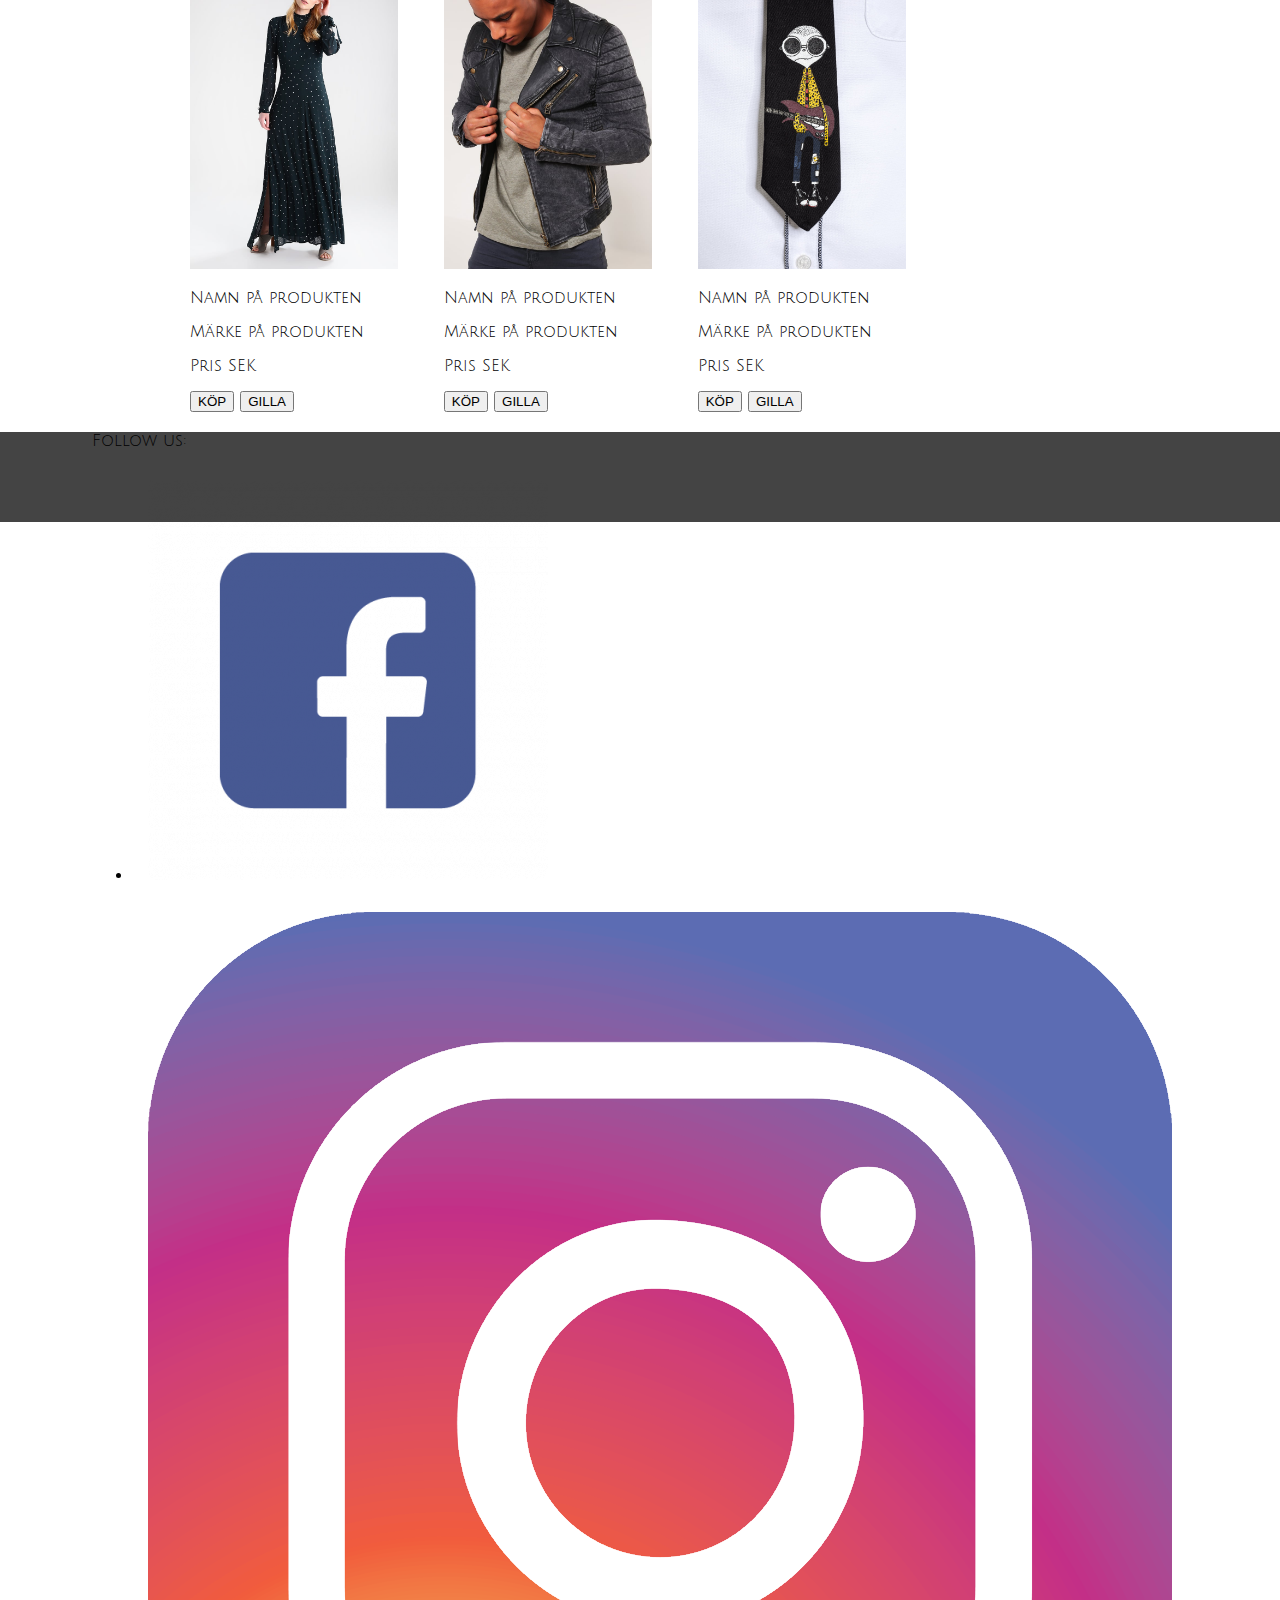
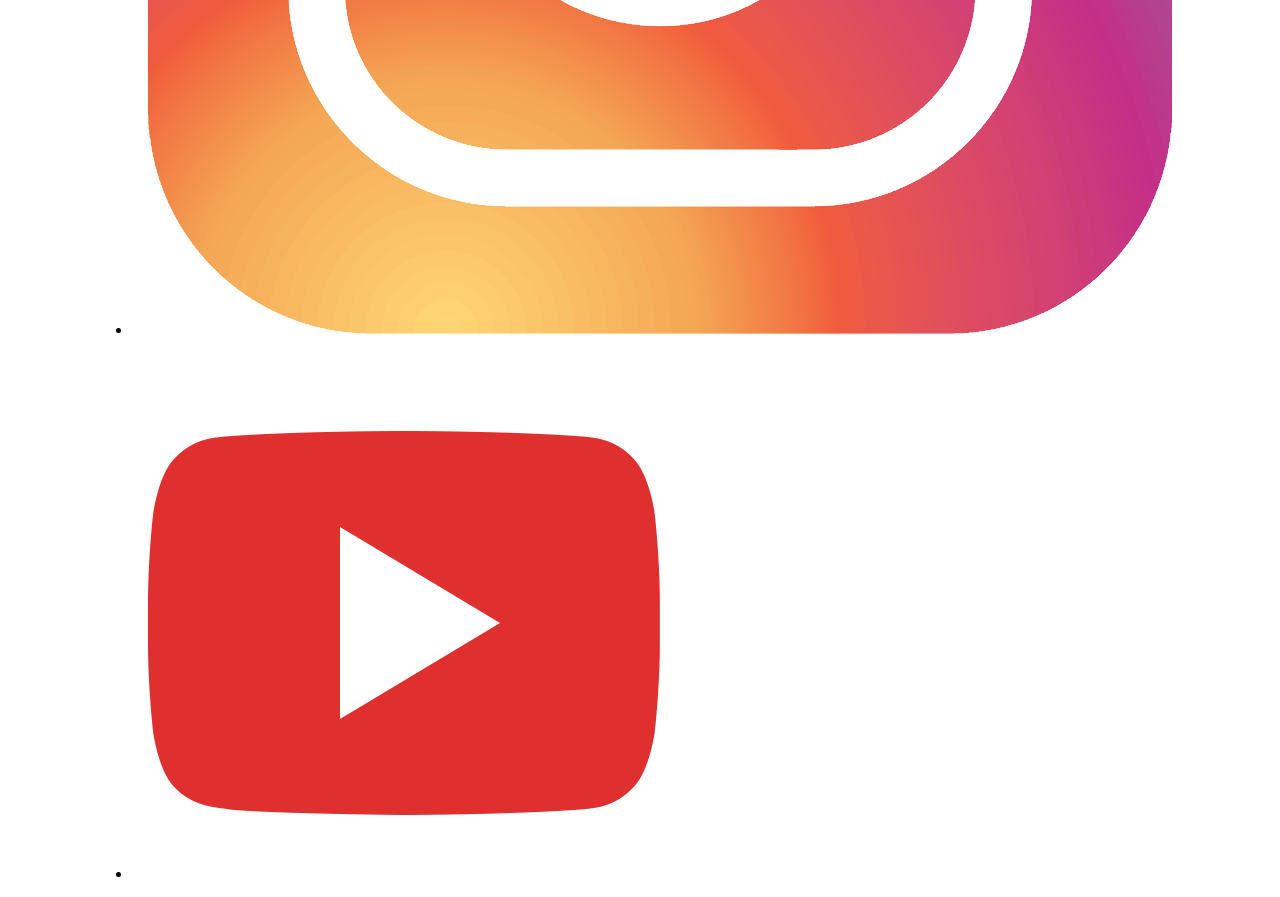
<file: HTML-CSS/index2-test-page.html>
<!DOCTYPE html>
<html lang="sv">
<head>
    <meta charset="UTF-8">
    <title>NUOVO - Mode</title>
    <link href="style.css" rel="stylesheet">
    <link href="https://fonts.googleapis.com/css?family=Julius+Sans+One" rel="stylesheet">
    <meta name="author" content="Aida Shala, Abbe Abou Taleb, Joel Thorson">
    <meta name ="description" content="webbshop för kläder - mode till dam, herr och barn">
    <meta name="keywords" content="DAM, HERR, BARN, klänningar, tröjor, byxor, produkter">
    <meta name="viewport" content="width=device-width, initial-scale=1.0">
</head>
<body>

<header id="topHeader">
    <h1>NUOVO</h1>
    <ul id="option1">
        <li><img src="images/icons/icon_se_flag.png" alt="Sverige"> </li>
        <li>SEK</li>
    </ul>

    <ul id="option2">
        <!-- <div id="rightTop"> -->
        <li id="login"> <a href="#"> <img src="images/icons/icon_profile.png" alt="Profil"> </a> </li>
        <li id="onskelista"> <a href="#"> <img src="images/icons/icone_heart.png" alt="Önskelista"> </a> </li>
        <li id="kassa"> <a href="checkout.html"> <img src="images/icons/icon_shopping_bag.png" alt="Kassa"> </a> </li>
        <!-- </div> -->
    </ul>

    <form class="searchBox">
        <input type="text" placeholder="Sök här..." required>
        <button type="submit">Sök</button>
    </form>

</header>
<header>

    <div class="nav">
        <ul>
            <li><a href="index.html">HEM</a></li>
            <li class="dropdown">
                <a href="dam_products.html" class="dropbtn">DAM</a>
                <div class="dropdown-content">
                    <a href="products.html">Toppar</a>
                    <a href="products.html">Klänningar</a>
                    <a href="products.html">Skor</a>
                </div>
            </li>
            <li class="dropdown">
                <a href="herr_products.html" class="dropbtn">HERR</a>
                <div class="dropdown-content">
                    <a href="products.html">Tröjor</a>
                    <a href="products.html">Byxor</a>
                    <a href="products.html">Skor</a>
                </div>
            </li>
            <li class="dropdown">
                <a href="#" class="dropbtn">BARN</a>
                <div class="dropdown-content">
                    <a href="products.html">Tröjor</a>
                    <a href="products.html">Byxor</a>
                    <a href="products.html">Skor</a>
                </div>
            </li>
            <li><a href="contact.html">KONTAKTA OSS</a></li>
        </ul>
    </div>
       <!-- <ul>
            <li class="home"><a href="index.html"><img src="images/icons/home-black.png"></a></li>
            <li class="dam"><a href="dam_products.html">Dam</a>
                <ul>
                    <li><a href="products.html">Toppar</a></li>
                    <li><a href="products.html">Klänningar</a></li>
                    <li><a href="products.html">Skor</a></li>
                </ul>
            </li>
            <li class="herr"><a href="herr_products.html">Herr</a>
                <ul>
                    <li><a href="products.html">Tröjor</a></li>
                    <li><a href="products.html">Byxor</a></li>
                    <li><a href="products.html">Skor</a></li>
                </ul>
            </li>
            <li class="barn"><a href="#">Barn</a>
                <ul>
                    <li><a href="products.html">Tröjor</a></li>
                    <li><a href="products.html">Byxor</a></li>
                    <li><a href="products.html">Skor</a></li>
                </ul>
            </li>
            <li class="contact"><a href="contact.html">Kontakta oss</a></li>
        </ul>
    </div>  -->


</header>

<main>
    <section>
        <figure>
            <img src="images/IMG_2379.JPG" alt="fashion spread">
        </figure>
    </section>

    <section id="offer">
        <header>
            <!--    <h2>OFFER</h2> -->
            <figure>
                <img src="images/offers/offers-banner.png" alt="Banner of sale">
                <ol>
                    <!-- Ska bli en klickbar länk, skapa en rea sida -->
                    <li>TILL REAN</li>
                </ol>
            </figure>
        </header>



    </section>

    <section id="topSeller">
        <header>
            <h2>TOPPSÄLJARE</h2>
        </header>

        <figure class="firstProduct">
            <div id="product1">
                <img src="images/products/DAM/dresses/d%20(1).jpg" alt="Bild på produkt dam">
                <p>Namn på produkten</p>
                <p>Märke på produkten</p>
                <p>Pris SEK</p>
                <button>KÖP</button>
                <button>GILLA</button>
            </div>
        </figure>

        <figure class="firstProduct">
            <div id="product2">
                <img src="images/products/HERR/jackets_men/m-j%20(1).jpg" alt="Bild på produkt herr">
                <p>Namn på produkten</p>
                <p>Märke på produkten</p>
                <p>Pris SEK</p>
                <button>KÖP</button>
                <button>GILLA</button>
            </div>
        </figure>

        <figure class="firstProduct">
            <div id="product3">
                <img src="images/products/BARN/shirts/ch-sh%20(3).jpg" alt="Bild på produkt barn">
                <p>Namn på produkten</p>
                <p>Märke på produkten</p>
                <p>Pris SEK</p>
                <button>KÖP</button>
                <button>GILLA</button>
            </div>
        </figure>
    </section>
</main>

<footer>
    <div class="footerNav">
        <span>Follow us:</span>
        <ul>
            <li><a href="http://www.facebook.com"><img src='images/icons/facebook.png'></a></li>
            <li><a href="http://www.instagram.com"><img src='images/icons/icon_instagram.png'></a></li>
            <li><a href="http://www.youtube.com"><img src='images/icons/icone_youtube.png'></a></li>
        </ul>
    </div>
</footer>

</body>
</html>
</file>
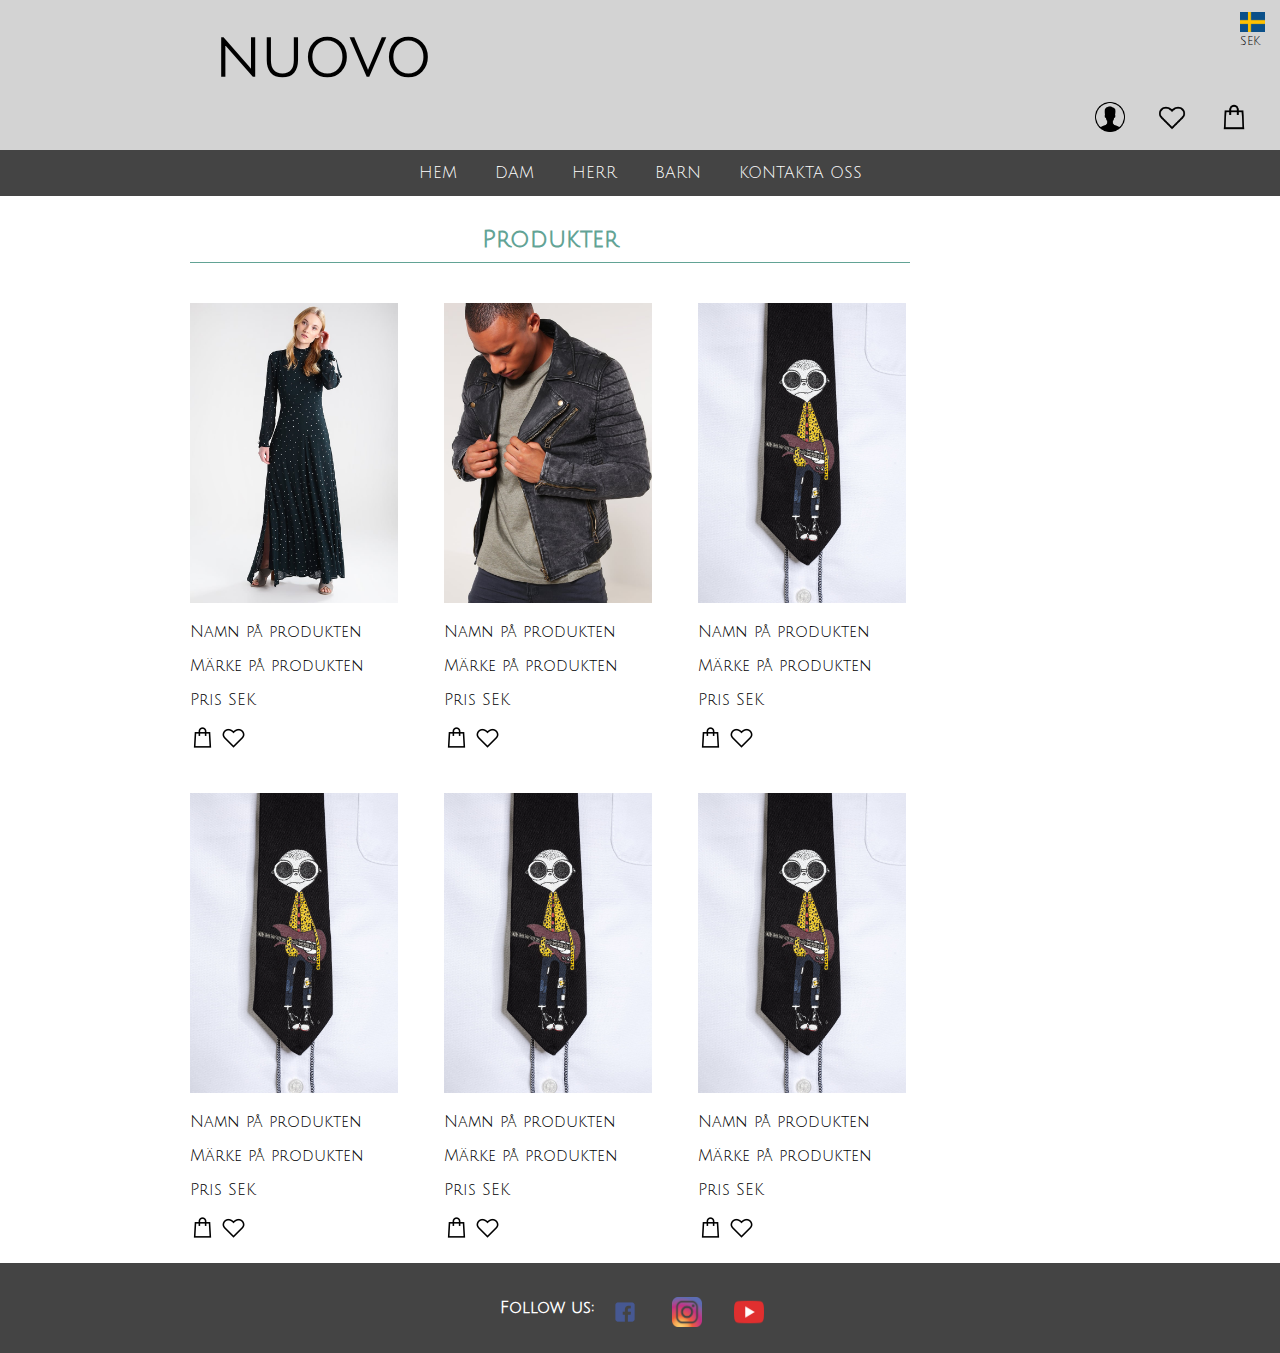
<file: HTML-CSS/products.html>
<!DOCTYPE html>
<html lang="sv">
<head>
    <meta charset="UTF-8">
    <title>NUOVO - Mode</title>
    <link href="style.css" rel="stylesheet">
    <link href="https://fonts.googleapis.com/css?family=Julius+Sans+One" rel="stylesheet">
    <meta name="author" content="Aida Shala, Abbe Abou Taleb, Joel Thorson">
    <meta name ="description" content="webbshop för kläder - mode till dam, herr och barn">
    <meta name="keywords" content="DAM, HERR, BARN, klänningar, tröjor, byxor, produkter, kjolar, toppar, skjortor, jackor, överdelar, underdelar, nyheter, kontaktuppgifter, toppsäljare, helsingborg, sweden, drottninggatan 1, telefontider, öppettider, login">
    <meta name="viewport" content="width=device-width, initial-scale=1.0">
</head>
<body>

<header id="topHeader">
    <h1>NUOVO</h1>
    <ul id="option1">
        <li><img src="images/icons/icon_se_flag.png" alt="Sverige"> </li>
        <li>SEK</li>
    </ul>

    <ul id="option2">
        <!-- <div id="rightTop"> -->
        <li id="login"> <a href="#"> <img src="images/icons/icon_profile.png" alt="Profil"> </a> </li>
        <li id="onskelista"> <a href="#"> <img src="images/icons/icone_heart.png" alt="Önskelista"> </a> </li>
        <li id="kassa"> <a href="checkout.html"> <img src="images/icons/icon_shopping_bag.png" alt="Kassa"> </a> </li>
        <!-- </div> -->
    </ul>
</header>
<header>
    <div class="nav">
        <ul>
            <li><a href="index.html">HEM</a></li>
            <li class="dropdown">
                <a href="dam_products.html" class="dropbtn">DAM</a>
                <div class="dropdown-content">
                    <a href="products.html">Toppar</a>
                    <a href="products.html">Klänningar</a>
                    <a href="products.html">Skor</a>
                </div>
            </li>
            <li class="dropdown">
                <a href="herr_products.html" class="dropbtn">HERR</a>
                <div class="dropdown-content">
                    <a href="products.html">Tröjor</a>
                    <a href="products.html">Byxor</a>
                    <a href="products.html">Skor</a>
                </div>
            </li>
            <li class="dropdown">
                <a href="barn_products.html" class="dropbtn">BARN</a>
                <div class="dropdown-content">
                    <a href="products.html">Tröjor</a>
                    <a href="products.html">Byxor</a>
                    <a href="products.html">Skor</a>
                </div>
            </li>
            <li><a href="contact.html">KONTAKTA OSS</a></li>
        </ul>
    </div>
    <!-- <ul>
         <li class="home"><a href="index.html"><img src="images/icons/home-black.png"></a></li>
         <li class="dam"><a href="dam_products.html">Dam</a>
             <ul>
                 <li><a href="products.html">Toppar</a></li>
                 <li><a href="products.html">Klänningar</a></li>
                 <li><a href="products.html">Skor</a></li>
             </ul>
         </li>
         <li class="herr"><a href="herr_products.html">Herr</a>
             <ul>
                 <li><a href="products.html">Tröjor</a></li>
                 <li><a href="products.html">Byxor</a></li>
                 <li><a href="products.html">Skor</a></li>
             </ul>
         </li>
         <li class="barn"><a href="#">Barn</a>
             <ul>
                 <li><a href="products.html">Tröjor</a></li>
                 <li><a href="products.html">Byxor</a></li>
                 <li><a href="products.html">Skor</a></li>
             </ul>
         </li>
         <li class="contact"><a href="contact.html">Kontakta oss</a></li>
     </ul>
 </div>  -->
</header>

<main>

    <section id="topSeller">
        <header>
            <h2>Produkter</h2>
        </header>

        <figure class="firstProduct">
            <div id="product1">
                <img src="images/products/DAM/dresses/d%20(1).jpg" alt="Bild på produkt dam">
                <p>Namn på produkten</p>
                <p>Märke på produkten</p>
                <p>Pris SEK</p>
                <button class="shoppingBag"></button>
                <button class="heart-It"></button>
            </div>
        </figure>

        <figure class="firstProduct">
            <div id="product2">
                <img src="images/products/HERR/jackets_men/m-j%20(1).jpg" alt="Bild på produkt herr">
                <p>Namn på produkten</p>
                <p>Märke på produkten</p>
                <p>Pris SEK</p>
                <button class="shoppingBag"></button>
                <button class="heart-It"></button>
            </div>
        </figure>

        <figure class="firstProduct">
            <div id="product3">
                <img src="images/products/BARN/shirts/ch-sh%20(3).jpg" alt="Bild på produkt barn">
                <p>Namn på produkten</p>
                <p>Märke på produkten</p>
                <p>Pris SEK</p>
                <button class="shoppingBag"></button>
                <button class="heart-It"></button>
            </div>
        </figure>

        <figure class="firstProduct">
            <div id="product4">
                <img src="images/products/BARN/shirts/ch-sh%20(3).jpg" alt="Bild på produkt barn">
                <p>Namn på produkten</p>
                <p>Märke på produkten</p>
                <p>Pris SEK</p>
                <button class="shoppingBag"></button>
                <button class="heart-It"></button>
            </div>
        </figure>

        <figure class="firstProduct">
            <div id="product5">
                <img src="images/products/BARN/shirts/ch-sh%20(3).jpg" alt="Bild på produkt barn">
                <p>Namn på produkten</p>
                <p>Märke på produkten</p>
                <p>Pris SEK</p>
                <button class="shoppingBag"></button>
                <button class="heart-It"></button>
            </div>
        </figure>

        <figure class="firstProduct">
            <div id="product6">
                <img src="images/products/BARN/shirts/ch-sh%20(3).jpg" alt="Bild på produkt barn">
                <p>Namn på produkten</p>
                <p>Märke på produkten</p>
                <p>Pris SEK</p>
                <button class="shoppingBag"></button>
                <button class="heart-It"></button>
            </div>
        </figure>
    </section>
</main>


<footer>
    <!-- <div class="footerNav"> -->
    <p>Follow us:</p>
    <ul>
        <li><a href="http://www.facebook.com"><img src='images/icons/facebook.png' alt="Facebook"></a></li>
        <li><a href="http://www.instagram.com"><img src='images/icons/icon_instagram.png' alt="Instagram"></a></li>
        <li><a href="http://www.youtube.com"><img src='images/icons/icone_youtube.png' alt="Youtube"></a></li>
    </ul>
    <!-- </div> -->
</footer>

</body>
</html>
</file>
<file: HTML-CSS/style.css>
@charset "UTF-8";
/* CSS Document */

html, body{
    margin: 0;
    padding: 0;
    font-family: "Julius Sans One",sans-serif;
}

/*  Header menyerna SEK osv... */
#topHeader
{
    background-color: lightgrey;
    margin: 0;
    width: 100%;
    height: 150px;
}

#topHeader > h1
{
    font-family: 'Julius Sans One', sans-serif;
    font-size: 40pt;
    font-weight: bold;
    padding-top: 30px;
    text-align: left;

    margin: 0;
    padding-left: 215px;
}
/*icon nav*/
#topHeader > #option1 {
    position: absolute;
    top: 0;
    right: 15px;
    list-style: none;
    font-size: 9pt;
}


#topHeader > #option2
{
    display:flex;
    flex-direction: row;
    list-style: none;
    margin: 0;
    justify-content: flex-end;
    padding-right: 15px;
    padding-bottom: 5px;
}

#topHeader > #option2 > li > a > img
{
    width: 30px;
    height: 30px;
}



/*
#topHeader > #option2
{
    position: absolute;
    top: 0px;
    right: 150px;
    list-style: none;
    font-size: 9pt;
}

#topHeader > #option2 > li > img
{
    width: 25px;
    height: 25px;
}

#topHeader > #option2 > #login > img
{
    position: absolute;
    padding-left: 50px;
}

#topHeader > #option2 > #onskelista > img
{
    position: absolute;
    padding-left: 25px;

}

#topHeader > #option2 > #kassa > a > img
{
    position: absolute;
    padding-left: 25px;
    width: 25px;
    height: 25px;

}

*/


#topHeader > #option1 > li > img
{
    width: 25px;
    height: 20px;
}

/* Top Nav här */
/* Navigationen ( menyn _) *//************************************************************
.nav ul {
    list-style: none;
    background-color: #444;
    text-align: center;
    padding: 0;
    margin: 0;
}
.nav > ul > li > a > img{
    width: 25px;
    height: 25px;
    padding-top: 10px;
}

.nav li {
    font-family: 'Oswald', sans-serif;
    font-size: 1.2em;
    line-height: 40px;
    text-align: left;
}

.nav a {
    text-decoration: none;
    color: #fff;
    display: block;
    padding-left: 15px;
    border-bottom: 1px solid #888;
    transition: .3s background-color;
}

.nav a:hover {
    background-color: #005f5f;
}

.nav a.active {
    background-color: #aaa;
    color: #444;
    cursor: default;
}

/* Under menyn *//************************************************************
.nav li li {
    font-size: .8em;
}

/* Main börjar här */
/************************************************************ NAV HÄR nya */
div.nav > ul
{
    list-style-type: none;
    margin: 0;
    padding: 0;
    overflow: hidden;
    background-color: #444;
    text-align: center;
}

div.nav > ul > li
{
    display: inline-block;
}

li a, .dropbtn
{
    display: inline-block;
    color: white;
    text-align: center;
    padding: 14px 16px;
    text-decoration: none;
}

div.nav > ul > li a:hover, .dropdown:hover .dropbtn
{
    background-color: #005f5f;
}

li.dropdown
{
    display: inline-block;
}

.dropdown-content
{
    display: none;
    position: absolute;
    background-color: #f9f9f9;
    min-width: 160px;
    box-shadow: 0 8px 16px 0 rgba(0,0,0,0.2);
    z-index: 1;
}

.dropdown-content a
{
    color: black;
    padding: 12px 16px;
    text-decoration: none;
    display: block;
    text-align: left;
}

.dropdown-content a:hover
{
    background-color: #f1f1f1
}

#thisPage
{
    background-color: #005f5f;
}
.dropdown:hover .dropdown-content
{
    display: block;
}
main
{
    width: 1000px;
    margin: 0 auto;

}
/* --- SPREAD IMAGE --- */
main >#spread-index > figure
{
    width: 1000px;
    margin: 0 auto;
}
main > #spread-index > figure > img{
    width: 1000px;
    height: auto;
    margin: 0 auto;
}
/* rea bild offer */
main > #offer > figure
{
    width: 1000px;
    margin: 0 auto;
}

main > #offer > figure > img{
    width: 1000px;
    height: auto;
    margin: 0 auto;


}
main > #offer > p{

    list-style-type: none;
    border-top: 1pt solid #D11216;
    border-bottom: 1pt solid #D11216 ;
    display: block;
    margin: 10px auto 10px auto;
    padding: 10px 0 10px 0;
    color: #D11216;
    position: relative;
    text-align: center;
    font-weight: bold;
    width: 1000px;
    height: auto    ;


}

/* topSeller section home-index */
main > #index-topSeller > header > h2{
    display: block;
    text-align: center;
    color: #62a395;
    border-bottom: 0.5pt solid #62a395;
    padding: 10px;
    margin: 50px auto 10px auto;
}

main > #index-topSeller > .products
{
    display: flex;
    flex-direction: row;
    flex-wrap: nowrap;
    width: 1000px;

}

main > #index-topSeller > .products > .index-Product
{
    justify-content: space-between;
    margin: 20px auto 60px auto;
}
main > #index-topSeller > .products > .index-Product > img
{
    width: 5.5cm;
    height: auto;
}

main > #index-topSeller > .products > .index-Product >.heart-It
{
    background: url("images/icons/icone_heart.png") no-repeat;
    background-size: cover;
    border: none;
    width: 25px;
    height: 25px;
}
main > #index-topSeller > .products > .index-Product >.shoppingBag
{
    background: url("images/icons/icon_shopping_bag.png") no-repeat;
    background-size: cover;
    border: none;
    width: 25px;
    height: 25px;
}


/* topSeller section dam herr barn */
#containerCategories
{
    display: flex;
    flex-direction: row;
    flex-wrap: wrap;
    width: 1000px;
    margin: 0 auto;

}
#topSeller figure
{
    display: inline-flex;
    flex-direction: row;
    flex-wrap: wrap;
    flex: 3 70%;
}
.Categories
{
    padding: 0 10px 5px 10px;
    margin: 65px 0 20px 0;
    flex: 1 30%;
    border-right: 0.7pt solid #62a395;
    width: 140px;
    height: 200vh;
}
.Categories header > h4
{
    font-weight: bold;
    text-align: left;
}
.Categories > ul
{
    margin: 0;
    padding: 0;
    list-style-type: none;

}
.Categories > ul >li
{
    font-size: 11pt;
    line-height: 16pt;
    padding: 0;
    list-style-type: none;

}

#topSeller
{
    width: 800px;
    margin-left: 30px;
}
/*buttons gilla och lägg i shoppingbag*/
#topSeller > .firstProduct > #product1 > .shoppingBag{
    background: url("images/icons/icon_shopping_bag.png") no-repeat;
    background-size: cover;
    border: none;
    width: 25px;
    height: 25px;
}
#topSeller > .firstProduct > #product1 > .heart-It{
    background: url("images/icons/icone_heart.png") no-repeat;
    background-size: cover;
    border: none;
    width: 25px;
    height: 25px;
}
#topSeller > .firstProduct > #product2 > .shoppingBag{
    background: url("images/icons/icon_shopping_bag.png") no-repeat;
    background-size: cover;
    border: none;
    width: 25px;
    height: 25px;
}
#topSeller > .firstProduct > #product2 > .heart-It{
    background: url("images/icons/icone_heart.png") no-repeat;
    background-size: cover;
    border: none;
    width: 25px;
    height: 25px;
}
#topSeller > .firstProduct > #product3 > .shoppingBag{
    background: url("images/icons/icon_shopping_bag.png") no-repeat;
    background-size: cover;
    border: none;
    width: 25px;
    height: 25px;
}
#topSeller > .firstProduct > #product3 > .heart-It{
    background: url("images/icons/icone_heart.png") no-repeat;
    background-size: cover;
    border: none;
    width: 25px;
    height: 25px;
}
#topSeller > .firstProduct > #product4 > .shoppingBag{
    background: url("images/icons/icon_shopping_bag.png") no-repeat;
    background-size: cover;
    border: none;
    width: 25px;
    height: 25px;
}
#topSeller > .firstProduct > #product4 > .heart-It{
    background: url("images/icons/icone_heart.png") no-repeat;
    background-size: cover;
    border: none;
    width: 25px;
    height: 25px;
}
#topSeller > .firstProduct > #product5 > .shoppingBag{
    background: url("images/icons/icon_shopping_bag.png") no-repeat;
    background-size: cover;
    border: none;
    width: 25px;
    height: 25px;
}
#topSeller > .firstProduct > #product5 > .heart-It{
    background: url("images/icons/icone_heart.png") no-repeat;
    background-size: cover;
    border: none;
    width: 25px;
    height: 25px;
}
#topSeller > .firstProduct > #product6 > .shoppingBag{
    background: url("images/icons/icon_shopping_bag.png") no-repeat;
    background-size: cover;
    border: none;
    width: 25px;
    height: 25px;
}
#topSeller > .firstProduct > #product6 > .heart-It{
    background: url("images/icons/icone_heart.png") no-repeat;
    background-size: cover;
    border: none;
    width: 25px;
    height: 25px;
}

#topSeller > header{
    width: 720px;
    margin: 20px;
}

#topSeller > header > h2
{
    text-align: center;
    color: #62a395;
    border-bottom: 0.5pt solid #62a395;
    padding: 10px 0 10px 0;
    font-weight: bold;
}

main > #topSeller > figure.firstProduct
{
    margin: 10px 10px 10px 10px;
    padding: 10px 10px 10px 10px;
}
main > #topSeller > figure.firstProduct > img
{
    height: auto;
    width: 5.5cm;
}

main > #topSeller > figure.firstProduct > #product1 > img
{
    height: auto;
    width: 5.5cm;
}

main > #topSeller > figure.firstProduct > #product2 > img
{
    height: auto;
    width: 5.5cm;
}

main > #topSeller > figure.firstProduct > #product3 > img
{
    height: auto;
    width: 5.5cm;
}

main > #topSeller > figure.firstProduct > #product4 > img
{
    height: auto;
    width: 5.5cm;
}

main > #topSeller > figure.firstProduct > #product5 > img
{
    height: auto;
    width: 5.5cm;
}

main > #topSeller > figure.firstProduct > #product6 > img
{
    height: auto;
    width: 5.5cm;
}
/* Kontakta oss sida Style*/
#container-ContactUs
{
    display: flex;
    flex-direction: row;
    justify-content: space-between;
}

#container-ContactUs > #contact-us
{
    width: 800px;
    height: auto;
    margin: 0 auto;
}
#container-ContactUs > #contact-us > form
{
    width: 500px;
    height: 500px;
    margin-bottom: 50px;
}
#container-ContactUs > #contact-us > form > fieldset
{
    display: flex;
    flex-direction: column;
    border: 0.8pt solid #62a395;
    height: 430px;
    margin: 50px auto 50px auto;
    line-height: 30pt;
    padding: 20px;
}
#container-ContactUs > #contact-us > form > fieldset > legend
{
    color: #62a395;
    font-size: 26pt;
}
#container-ContactUs > #contact-us > form > fieldset > label
{
    color: #62a395;
    font-size: 12pt;
}

#container-ContactUs > #contact-us > form > fieldset > input
{
    padding: 4px;
}
#container-ContactUs > #kontaktUppgifter
{
    margin-top: 42px;
    padding: 10px;
}

#container-ContactUs > #kontaktUppgifter > header
{
    color: #62a395;
}
#container-ContactUs > #kontaktUppgifter > p
{
    padding: 10px 0 10px 0;
}

input[type="submit"]
{
    background-color: #62a395;
    color: white;
    border: none;
    padding: 10px;
    margin: 10px 0 10px 0;
}

input:last-of-type:hover {
    background: #77a198;
}
/* Checkout page */
.fraktType > img
{
    width: 45px;
    height: 40px;
}

main > .container > .nestledContainer > img
{
    width: auto;
    height: 4cm;
}

.nestledContainer
{
    border-top: solid;
    border-bottom: solid;
    border-color: #444;
    padding: 10px;
}

.container
{
    display: flex;
    flex-direction: column;
}

.container > h1
{
    justify-content: flex-start;
    color: #62a395;
    font-size: 26pt;
}

.nestledContainer
{
    display: flex;
    flex-direction: row;
}

.nestledContainer, p, img, form
{
    justify-content: space-between;
}
.container > .nestledContainer > p
{
    font-weight: bold;
}

.container > .nestledContainer > form > p
{
    font-weight: bold;
}

.totalPay
{
    display: flex;
    flex-direction: row;
}

.totalPay, p
{
    justify-content: space-between;
}

.totalPay p:first-child
{
    font-weight: bold;
}

/* Checkout page style delivery form*/
main > section:last-child > form
{
    width: 1000px;
    margin: 30px auto 40px auto;
    height: 700px;
}
main > section:last-child > form > .fraktInfo > fieldset
{
    display: flex;
    flex-direction: column;
    height: 650px;
    color: #62a395;
    border: 0.8pt solid #62a395;
    padding: 20px;
}

main > section:last-child > form > .fraktInfo > fieldset > fieldset
{
    border: 0.8pt solid #62a395;
    padding: 20px;
    margin: 20px 0 20px 0;
}

main > section:last-child > form > .fraktInfo > fieldset > legend
{
    font-size: 26pt;
}
main > section:last-child > form > .fraktInfo > fieldset > label
{
    padding: 10px 0 10px 0;
    font-size: 12pt;
}
main > section:last-child > form > .fraktInfo > fieldset > input
{
    padding: 4px;
}
input[type="radio"]
{
    padding: 0 20px 0 20px;
}
main > section:last-child > form > .fraktInfo > fieldset > fieldset > img
{
    padding: 0 5px 0 10px;
}

/* Footer section här */

footer
{
    display: inline-flex;
    flex-direction: row;
    justify-content: center;
    background-color: #444444;
    width: 100%;
    height: 90px;
}
footer > ul
{
    display: inline-flex;
    flex-direction: row;
    justify-content: center;
    list-style-type: none;
    margin: 0;
    padding: 0;
}

footer > p{
    padding-top: 20px;
    color: white;
    font-weight: bold;
}
footer > ul > li
{
    list-style-type: none;
    margin: 0;
    padding-top: 20px;
}
footer > ul > li > a > img
{
    width: 30px;
    height: 30px;
}

/* höjd=7cm // bredd=5.5cm = Bilderna på Produkterna som visas */



/*******************************************
650px Mobila enheter detta är för menyn bara
********************************************/
/************************************************************
@media screen and (min-width: 650px) {
    .nav li {
        width: 130px;
        border-bottom: none;
        height: 50px;
        line-height: 50px;
        font-size: 1.4em;
        display: inline-block;
        margin-right: -4px;
    }

    .nav a {
        border-bottom: none;
    }

    .nav > ul > li {
        text-align: center;
    }

    .nav > ul > li > a {
        padding-left: 0;
    }

    /* Under menyer *//************************************************************
    .nav li ul {
        position: absolute;
        display: none;
        width: inherit;
    }

    .nav li:hover ul {
        display: block;
    }

    .nav li ul li {
        display: block;
    }
    main > section > figure > img {
        width: 100%;
        height: auto;
        margin-left: 0;

    }

}
/************************Joel************************************/
@media screen and (max-width: 768px) {

    main{
        width: 100%;
    }

    main >#spread-index > figure
    {
        width: 100%;
    }
    main > #spread-index > figure > img{
        width: 100%;
        height: auto;

    }
    /* rea bild offer */
    main > #offer > figure
    {
        width: 100%;
        margin: 0 auto;
    }

    main > #offer > figure > img{
        width: 100%;
        height: auto;
        margin: 0 auto;


    }
    main > #index-topSeller > .products
    {
        display: flex;
        flex-direction: column;
        flex-wrap: nowrap;
        width: 100%;
    }
    main > #index-topSeller > .products > .index-Product {
        justify-content: center;
        align-content: center;
    }
    #topHeader > h1
    {
        font-family: 'Julius Sans One', sans-serif;
        font-size: 40pt;
        font-weight: bold;
        padding-top: 30px;
        /* margin: 15px;*/
        margin: 0;
        padding-left: 0;
        text-align: center;
    }
    main > #offer {
        width: 100%;
        display: block
    }

    main > #offer > figure > img{
        width: 100%;
        height: auto;
        display: block;
        margin-bottom: 10px;

    }
    main > #offer > p {

        list-style-type: none;
        border-top: 1pt solid #D11216;
        border-bottom: 1pt solid #D11216;
        display: block;
        margin: 10px 0 10px 0;
        padding: 10px 0 10px 0;
        color: #D11216;
        position: relative;
        text-align: center;
        font-weight: bold;
        width: 100%;
        height: auto;
    }
    #containerCategories
    {
        display: flex;
        flex-direction: column;
        flex-wrap: nowrap;
        width: 40%;
        margin: 0;

    }

    nav.Categories
     {
        /* padding: 0 10px 5px 10px;*/
         margin: 0;
        width: 40%;
        border-right: 0;
        height: 300px;
        display:block;
        padding-left: 100%;
        padding-bottom: 40px;
     }
    .Categories > ul
    {
        margin: 0;
        padding: 0;
        list-style-type: none;
        display: inline-block;
        width: 40%;

    }
    .Categories > ul >li
    {
        font-size: 11pt;
        line-height: 16pt;
        padding: 0;
        list-style-type: none;

    }

    #topSeller
    {
        width: 100%;
        margin: 0 auto;
        padding-left: 90%;

    }

    #topSeller > header
    {
        text-align: center;
        color: #62a395;
        padding: 10px 0 10px 0;
        font-weight: bold;
        width: 100%;
        margin-top: 20px;

    }
    #topSeller figure
    {
        display: flex;
        flex-wrap: wrap;
        justify-content: center;
        align-content: center;
    }
    main > #topSeller > figure.firstProduct
    {
        margin: 10px 10px 10px 10px;
        padding: 10px 10px 10px 10px;
    }
    main > #topSeller > figure.firstProduct
    {
        margin: 10px 10px 10px 10px;
        padding: 10px 10px 10px 10px;
        width: 60% ;
    }
    #container-ContactUs
    {
        display: flex;
        flex-direction: column;
        justify-content: center;
        text-align: center;
        width: 100%;
        margin: 0;
    }

    #container-ContactUs > #contact-us
    {
        width: 100%;
        height: auto;
        margin: 0;


    }
    #container-ContactUs > #contact-us > form
    {
        width: 100%;
        height: 100%;
        display: flex;
        align-items: center;
        justify-content: center;
    }
    #container-ContactUs > #contact-us > form > fieldset
    {
        display: flex;
        flex-direction: column;
        border: none;
        height: 430px;
        margin: 50px 0 50px 0;
        line-height: 30pt;
        justify-content: flex-start;
        text-align: left;
    }
    #container-ContactUs > #contact-us > form > fieldset > input
    {
        padding: 8px;
    }
    #container-ContactUs > #contact-us > form > fieldset > label {
        margin: 0;
    }
    #container-ContactUs > #kontaktUppgifter
    {
        margin-top: 42px;
        padding: 0;
    }
    /*CHECKOUT*/
    .fraktType > img
    {
        width: 25px;
        height: 20px;
    }

    main > .container > .nestledContainer > img
    {
        width: auto;
        height: 2cm;
    }

    .nestledContainer
    {
        padding: 10px;
    }

    .container
    {
        display: flex;
        flex-direction: column;
    }

    .nestledContainer
    {
        display: flex;
        flex-direction: row;
    }
    .container > .nestledContainer > p
    {
        font-weight: bold;
        font-size: 10pt;
    }
    /* Checkout page style delivery form*/
    main > section:last-child > form
    {
        width: 100%;
        margin: 30px 0 40px 0;
        height: 850px;
    }
    main > section:last-child > form > .fraktInfo > fieldset
    {
        display: flex;
        flex-direction: column;
        height: 650px;
        color: #62a395;
        border: none;
        padding: 20px;
    }

    main > section:last-child > form > .fraktInfo > fieldset > fieldset
    {
        border: 0.8pt solid #62a395;
        padding: 20px;
        margin: 20px 0 20px 0;
        display: flex;
        flex-direction: column;

    }
    main > section:last-child > form > .fraktInfo > fieldset > input
    {
        padding: 4px;
    }
    main > section:last-child > form > .fraktInfo > fieldset > fieldset > img
    {
        padding: 0 5px 0 10px;
    }

}






/*Sök boxen */
.searchBox
{

    padding: 0 0 23px 0;
    margin: 0 auto 0 auto;
    background: #444;
    float: right;
}

.searchBox > button
{

}
</file>
